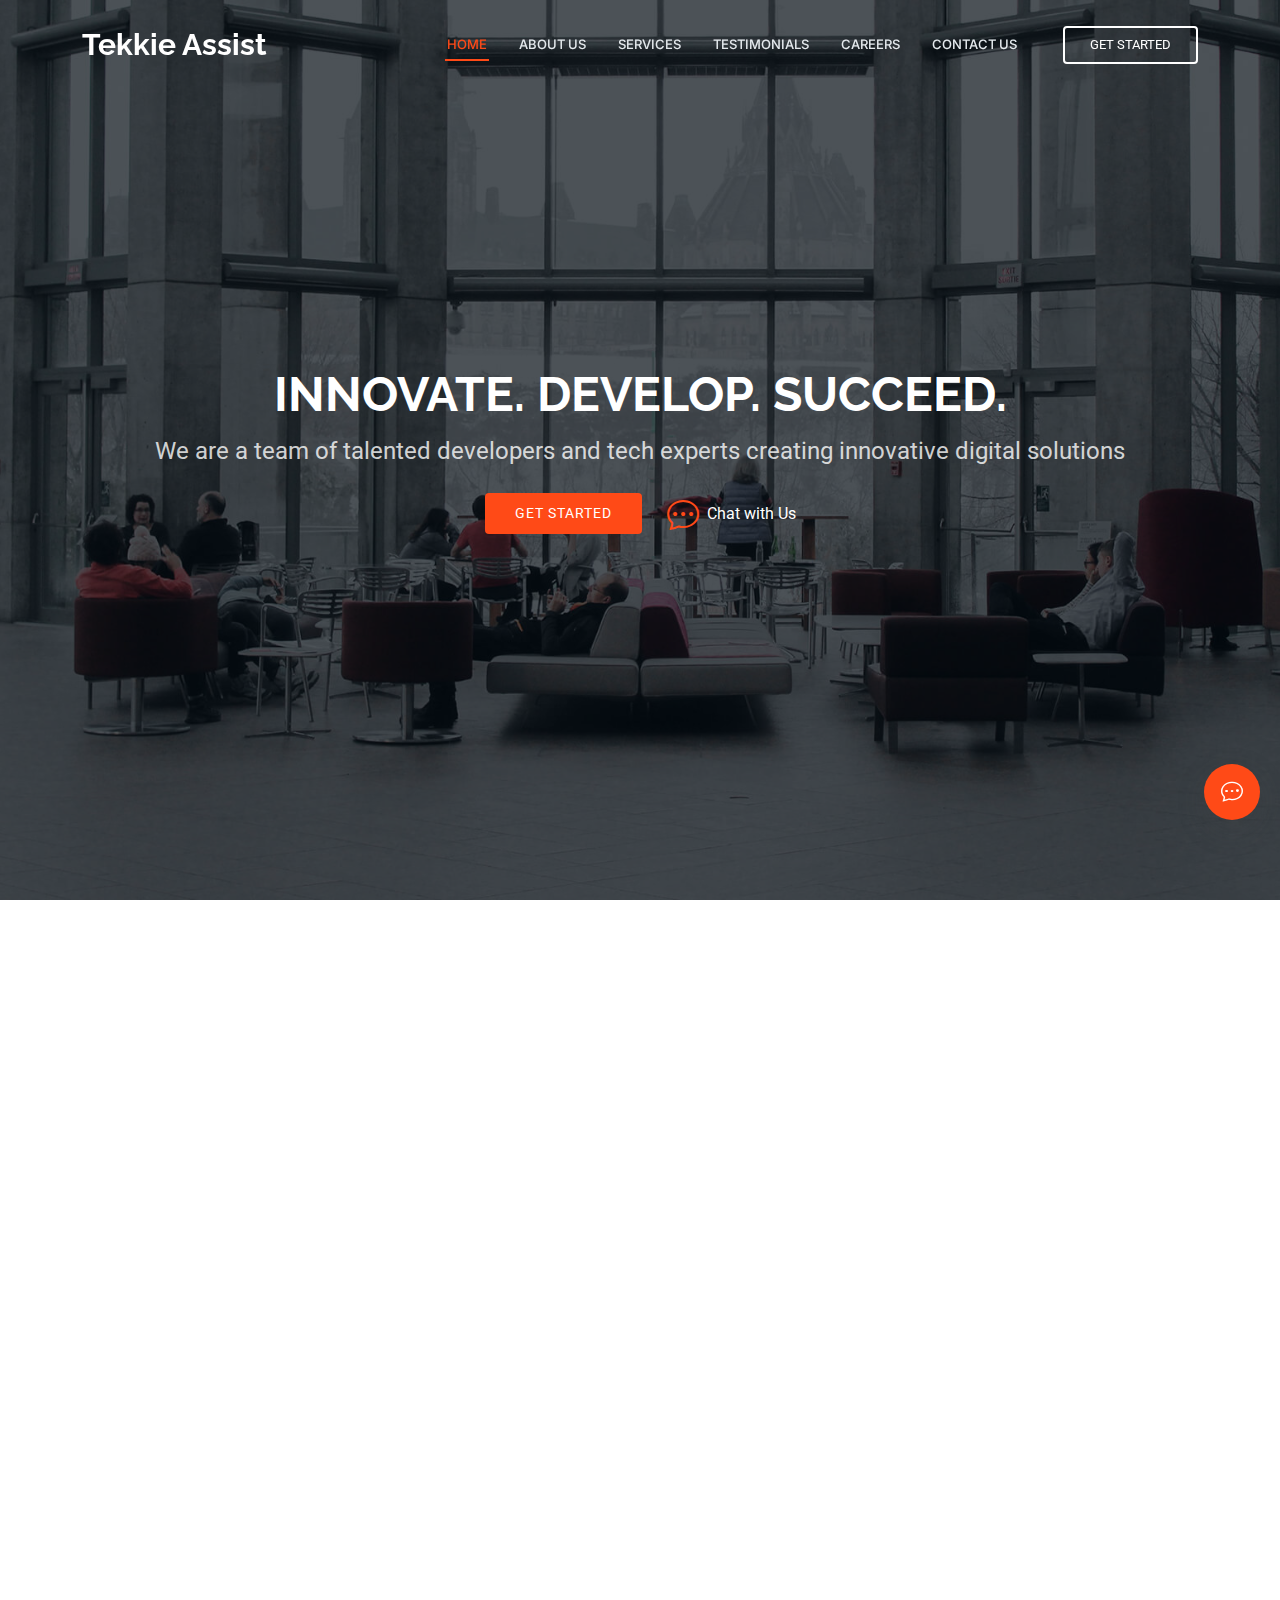
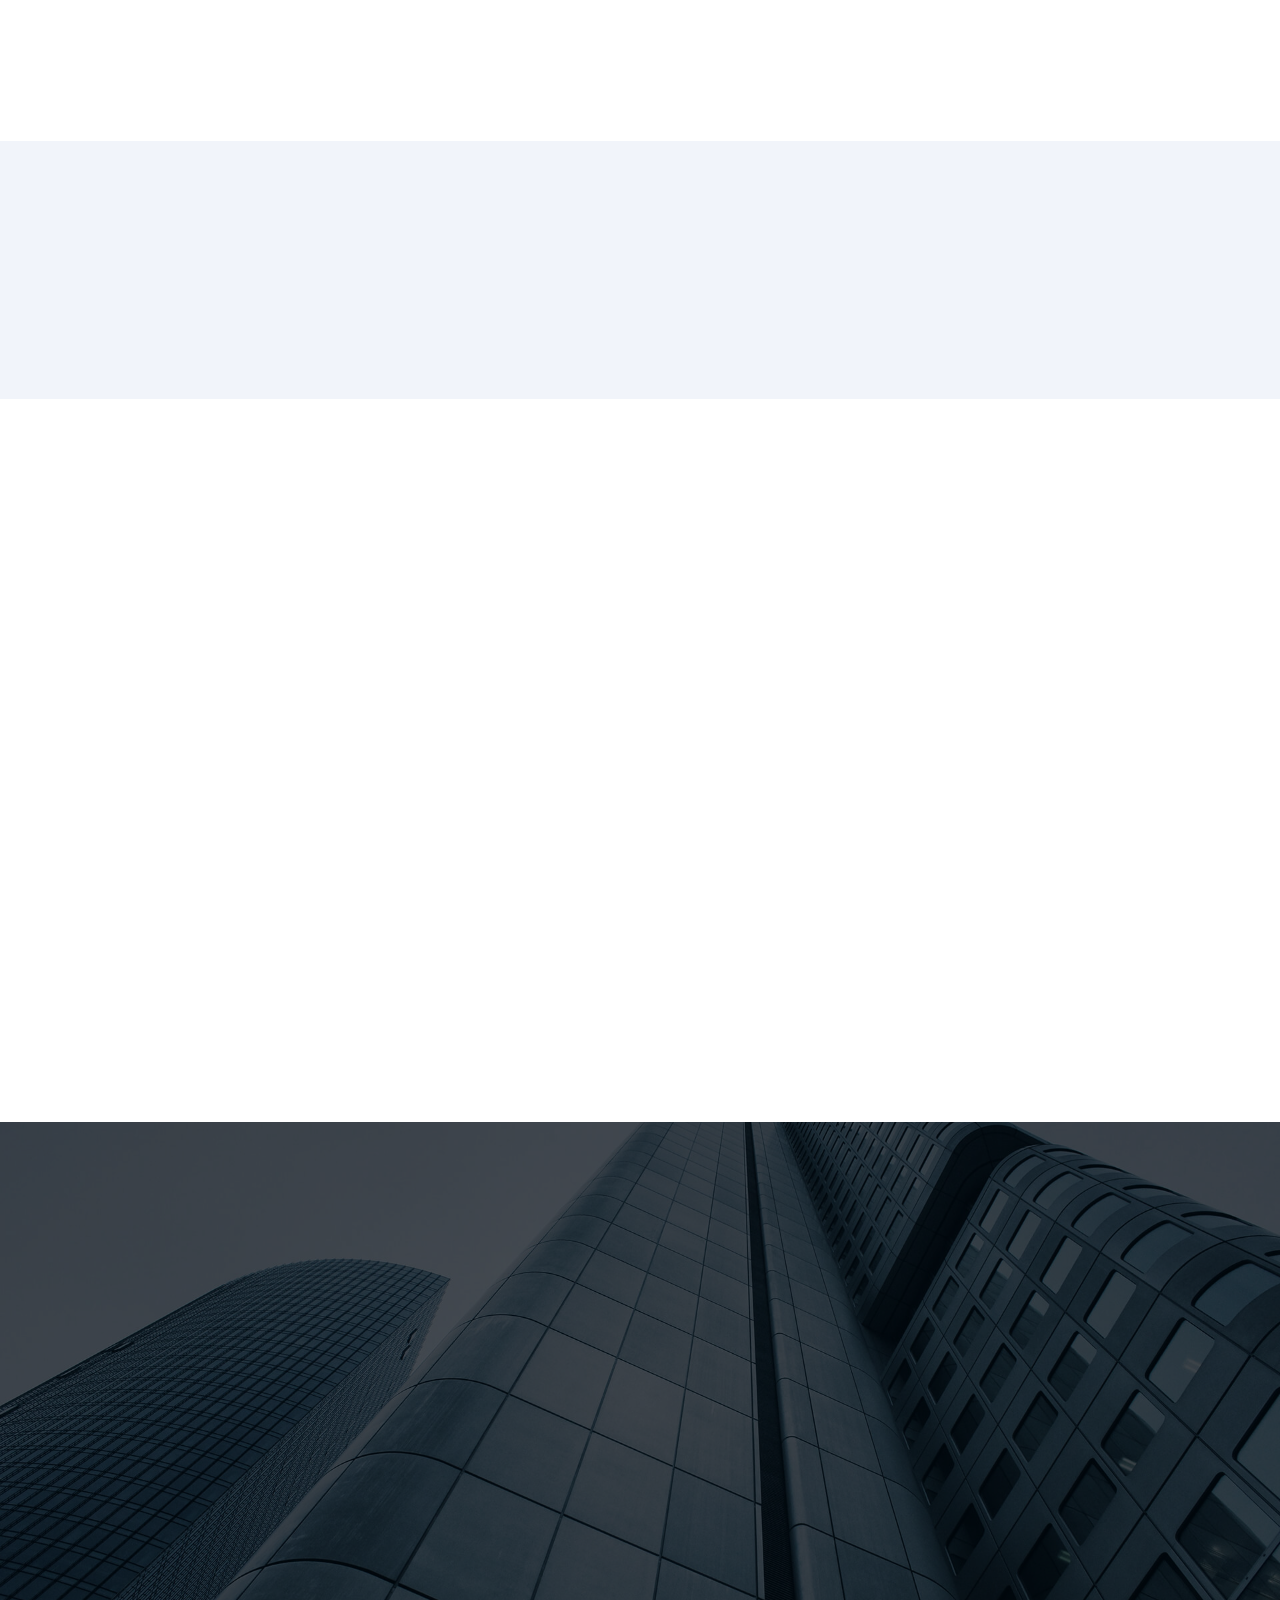
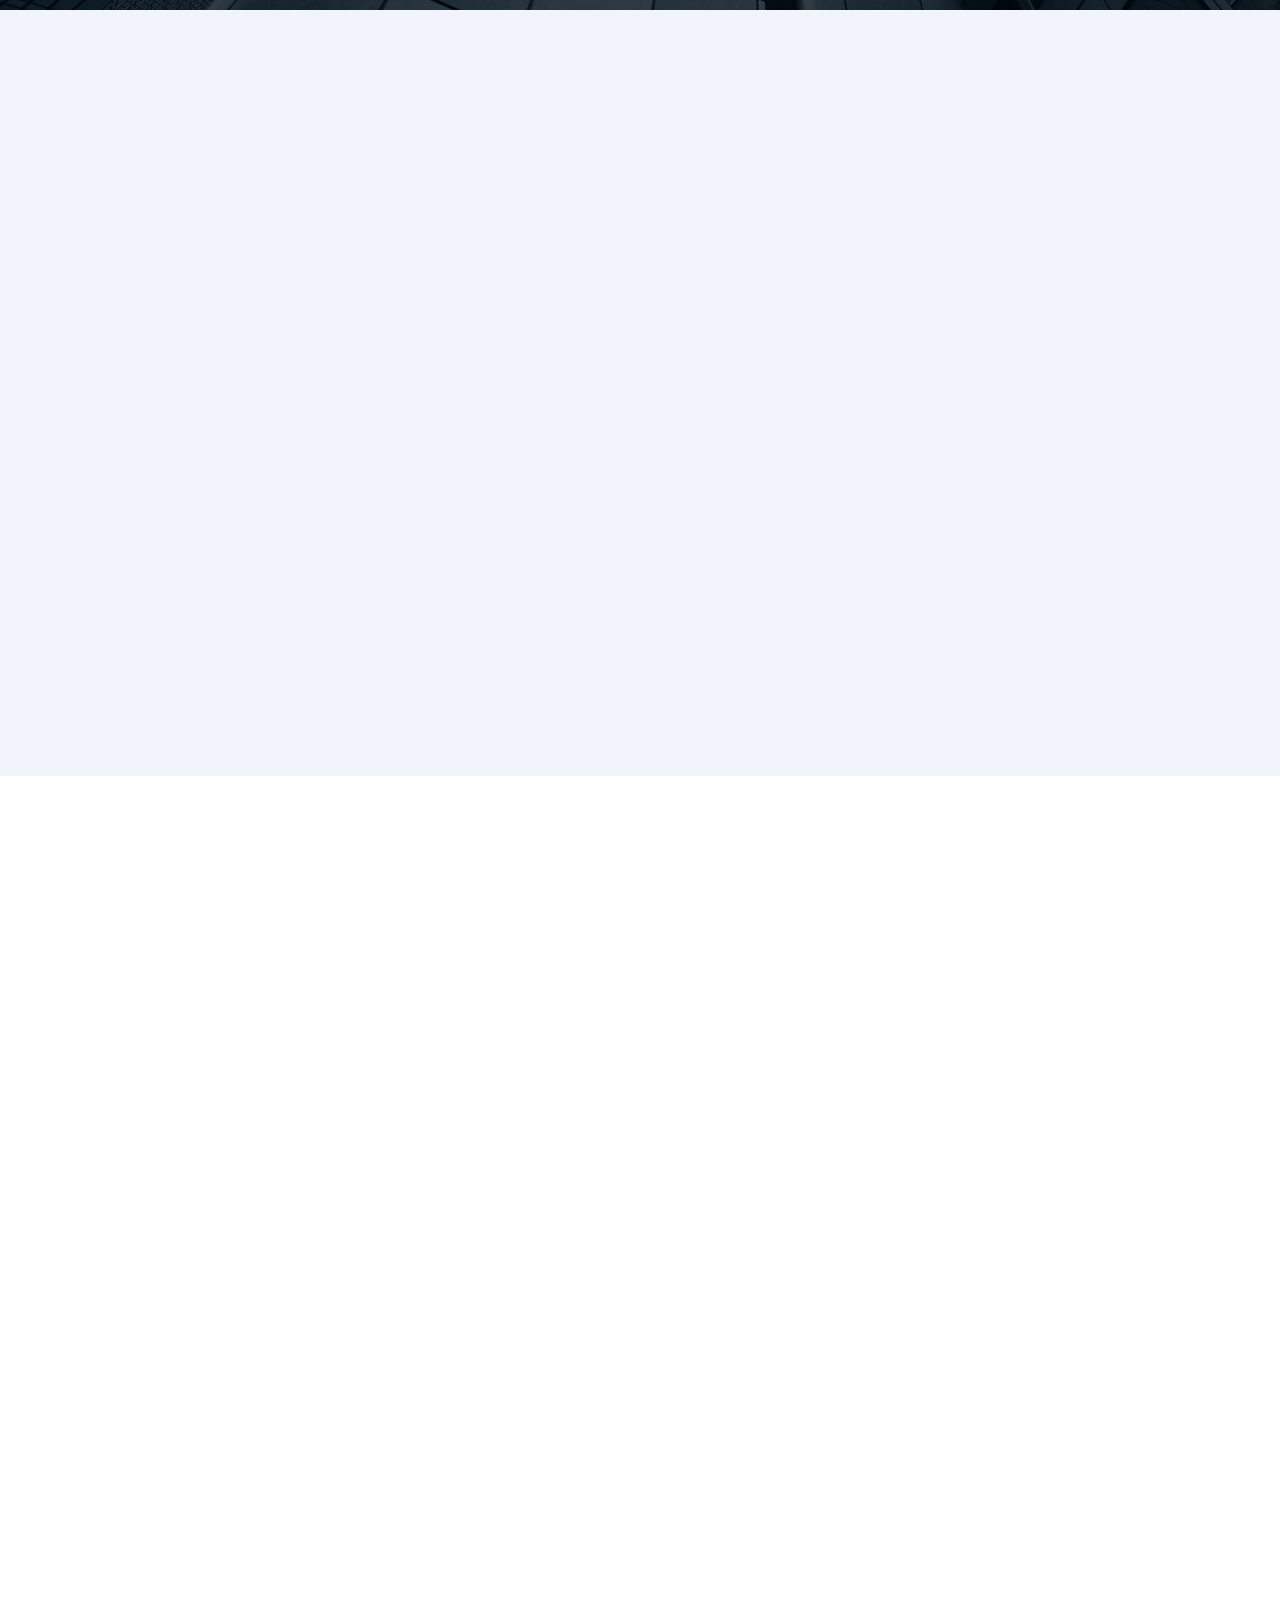
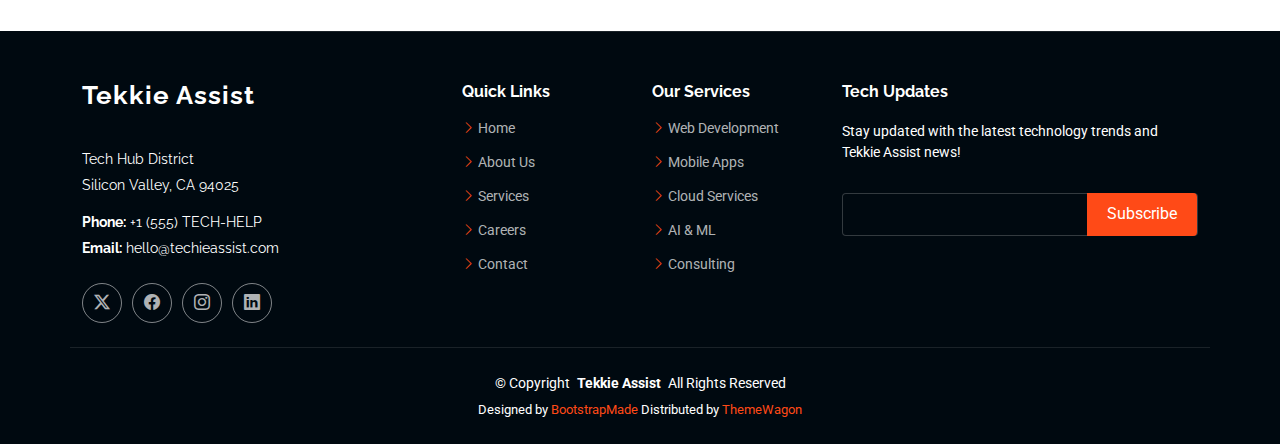
<file: index.html>
<!DOCTYPE html>
<html lang="en">

<head>
  <meta charset="utf-8">
  <meta content="width=device-width, initial-scale=1.0" name="viewport">
  <title>Tekkie Assist - Your Tech Solutions Partner</title>
  <meta name="description" content="Tekkie Assist provides comprehensive technology solutions including web development, mobile apps, cloud services, and IT consulting.">
  <meta name="keywords" content="technology, web development, mobile apps, cloud services, IT consulting, software solutions">

  <!-- Favicons -->
  <link href="./assets/img/favicon.png" rel="icon">
  <link href="./assets/img/apple-touch-icon.png" rel="apple-touch-icon">

  <!-- Fonts -->
  <link href="https://fonts.googleapis.com" rel="preconnect">
  <link href="https://fonts.gstatic.com" rel="preconnect" crossorigin>
  <link href="https://fonts.googleapis.com/css2?family=Roboto:ital,wght@0,100;0,300;0,400;0,500;0,700;0,900;1,100;1,300;1,400;1,500;1,700;1,900&family=Raleway:ital,wght@0,100;0,200;0,300;0,400;0,500;0,600;0,700;0,800;0,900;1,100;1,200;1,300;1,400;1,500;1,600;1,700;1,800;1,900&family=Inter:wght@100;200;300;400;500;600;700;800;900&display=swap" rel="stylesheet">

  <!-- Vendor CSS Files -->
  <link href="./assets/vendor/bootstrap/css/bootstrap.min.css" rel="stylesheet">
  <link href="./assets/vendor/bootstrap-icons/bootstrap-icons.css" rel="stylesheet">
  <link href="./assets/vendor/aos/aos.css" rel="stylesheet">
  <link href="./assets/vendor/glightbox/css/glightbox.min.css" rel="stylesheet">
  <link href="./assets/vendor/swiper/swiper-bundle.min.css" rel="stylesheet">

  <!-- Main CSS File -->
  <link href="./assets/css/main.css" rel="stylesheet">

  <!-- =======================================================
  * Template Name: Tekkie Assist
  * Template URL: https://bootstrapmade.com/dewi-free-multi-purpose-html-template/
  * Updated: Aug 07 2024 with Bootstrap v5.3.3
  * Author: BootstrapMade.com
  * License: https://bootstrapmade.com/license/
  ======================================================== -->
</head>

<body class="index-page">

  <header id="header" class="header d-flex align-items-center fixed-top">
    <div class="container-fluid container-xl position-relative d-flex align-items-center">

      <a href="index.html" class="logo d-flex align-items-center me-auto">
        <!-- Uncomment the line below if you also wish to use an image logo -->
        <!-- <img src="assets/img/logo.png" alt=""> -->
        <h1 class="sitename">Tekkie Assist</h1>
      </a>

      <nav id="navmenu" class="navmenu">
        <ul>
          <li><a href="#hero" class="active">Home</a></li>
          <li><a href="#about">About Us</a></li>
          <li><a href="#services">Services</a></li>
          <li><a href="#testimonials">Testimonials</a></li>
          <li><a href="#careers">Careers</a></li>
          <li><a href="#contact">Contact Us</a></li>
          <li class="d-xl-none"><a href="#contact">Get Started</a></li>
        </ul>
        <i class="mobile-nav-toggle d-xl-none bi bi-list"></i>
      </nav>

      <a class="cta-btn d-none d-xl-block" href="#contact">Get Started</a>

    </div>
  </header>

  <main class="main">

    <!-- Hero Section -->
    <section id="hero" class="hero section dark-background">

      <img src="./assets/img/hero-bg.jpg" alt="" data-aos="fade-in">

      <div class="container d-flex flex-column align-items-center">
        <h2 data-aos="fade-up" data-aos-delay="100">INNOVATE. DEVELOP. SUCCEED.</h2>
        <p data-aos="fade-up" data-aos-delay="200">We are a team of talented developers and tech experts creating innovative digital solutions</p>
        <div class="d-flex mt-4" data-aos="fade-up" data-aos-delay="300">
          <a href="#about" class="btn-get-started">Get Started</a>
          <a href="#contact" class="glightbox btn-watch-video d-flex align-items-center"><i class="bi bi-chat-dots"></i><span>Chat with Us</span></a>
        </div>
      </div>

    </section><!-- /Hero Section -->

    <!-- About Section -->
    <section id="about" class="about section">

      <div class="container">

        <div class="row gy-4">
          <div class="col-lg-6" data-aos="fade-up" data-aos-delay="100">
            <h3>Empowering businesses with cutting-edge technology solutions</h3>
            <img src="./assets/img/about.jpg" class="img-fluid rounded-4 mb-4" alt="">
            <p>At Tekkie Assist, we believe technology should be accessible, innovative, and transformative. Our team of experienced developers, designers, and tech consultants work together to deliver solutions that drive business growth.</p>
            <p>From custom web applications to mobile solutions, cloud infrastructure to AI integration, we provide comprehensive technology services that help businesses stay ahead in the digital landscape. Our commitment to quality, innovation, and customer success sets us apart in the tech industry.</p>
          </div>
          <div class="col-lg-6" data-aos="fade-up" data-aos-delay="250">
            <div class="content ps-0 ps-lg-5">
              <p class="fst-italic">
                We transform ideas into powerful digital solutions that drive business success and innovation.
              </p>
              <ul>
                <li><i class="bi bi-check-circle-fill"></i> <span>Custom software development tailored to your business needs</span></li>
                <li><i class="bi bi-check-circle-fill"></i> <span>Modern web and mobile applications with cutting-edge technologies</span></li>
                <li><i class="bi bi-check-circle-fill"></i> <span>Cloud solutions and DevOps services for scalable infrastructure</span></li>
              </ul>
              <p>
                Our expertise spans across multiple technologies and platforms, ensuring we can deliver the right solution for your specific requirements. We work closely with our clients to understand their challenges and create innovative solutions that exceed expectations.
              </p>

              <div class="position-relative mt-4">
                <img src="./assets/img/about-2.jpg" class="img-fluid rounded-4" alt="">
                <a href="#contact" class="glightbox pulsating-play-btn"></a>
              </div>
            </div>
          </div>
        </div>

      </div>

    </section><!-- /About Section -->

    <!-- Stats Section -->
    <section id="stats" class="stats section light-background">

      <div class="container" data-aos="fade-up" data-aos-delay="100">

        <div class="row gy-4">

          <div class="col-lg-3 col-md-6">
            <div class="stats-item d-flex align-items-center w-100 h-100">
              <i class="bi bi-emoji-smile color-blue flex-shrink-0"></i>
              <div>
                <span data-purecounter-start="0" data-purecounter-end="150" data-purecounter-duration="1" class="purecounter"></span>
                <p>Happy Clients</p>
              </div>
            </div>
          </div><!-- End Stats Item -->

          <div class="col-lg-3 col-md-6">
            <div class="stats-item d-flex align-items-center w-100 h-100">
              <i class="bi bi-journal-richtext color-orange flex-shrink-0"></i>
              <div>
                <span data-purecounter-start="0" data-purecounter-end="300" data-purecounter-duration="1" class="purecounter"></span>
                <p>Projects Delivered</p>
              </div>
            </div>
          </div><!-- End Stats Item -->

          <div class="col-lg-3 col-md-6">
            <div class="stats-item d-flex align-items-center w-100 h-100">
              <i class="bi bi-headset color-green flex-shrink-0"></i>
              <div>
                <span data-purecounter-start="0" data-purecounter-end="2000" data-purecounter-duration="1" class="purecounter"></span>
                <p>Hours Of Support</p>
              </div>
            </div>
          </div><!-- End Stats Item -->

          <div class="col-lg-3 col-md-6">
            <div class="stats-item d-flex align-items-center w-100 h-100">
              <i class="bi bi-people color-pink flex-shrink-0"></i>
              <div>
                <span data-purecounter-start="0" data-purecounter-end="25" data-purecounter-duration="1" class="purecounter"></span>
                <p>Tech Experts</p>
              </div>
            </div>
          </div><!-- End Stats Item -->

        </div>

      </div>

    </section><!-- /Stats Section -->

    <!-- Services Section -->
    <section id="services" class="services section">

      <!-- Section Title -->
      <div class="container section-title" data-aos="fade-up">
        <h2>Our Services</h2>
        <p>Comprehensive Technology Solutions</p>
      </div><!-- End Section Title -->

      <div class="container" data-aos="fade-up" data-aos-delay="100">
        <div class="row gy-5">

          <!-- Left Column (Service List) -->
          <div class="col-lg-8">
            <div class="service-list">

              <div class="service-item-new" data-aos="fade-up" data-aos-delay="200" onclick="showServiceDetails('web-development')">
                <i class="bi bi-code-slash icon"></i>
                <div>
                  <h4>Web Development</h4>
                  <p>Custom websites and web applications built with modern technologies and responsive design.</p>
                </div>
              </div>

              <div class="service-item-new" data-aos="fade-up" data-aos-delay="300" onclick="showServiceDetails('mobile-apps')">
                <i class="bi bi-phone icon"></i>
                <div>
                  <h4>Mobile Apps</h4>
                  <p>Native and cross-platform mobile applications for iOS and Android platforms.</p>
                </div>
              </div>

              <div class="service-item-new" data-aos="fade-up" data-aos-delay="400" onclick="showServiceDetails('cloud-services')">
                <i class="bi bi-cloud icon"></i>
                <div>
                  <h4>Cloud Services</h4>
                  <p>Cloud infrastructure, migration, and DevOps solutions for scalable applications.</p>
                </div>
              </div>

              <div class="service-item-new" data-aos="fade-up" data-aos-delay="500" onclick="showServiceDetails('ai-ml')">
                <i class="bi bi-robot icon"></i>
                <div>
                  <h4>AI & ML</h4>
                  <p>Artificial Intelligence and Machine Learning solutions to automate and optimize processes.</p>
                </div>
              </div>

            </div>
          </div>

          <!-- Right Column (Image) -->
          <div class="col-lg-4 d-flex align-items-center" data-aos="fade-up" data-aos-delay="600">
            <div class="service-image">
              <img src="assets/img/services.jpg" class="img-fluid" alt="Our Services">
            </div>
          </div>

        </div>

        <!-- Service Details Tabs -->
        <div class="service-details-container mt-5" id="serviceDetails" style="display: none;">
          <div class="container">
            <ul class="nav nav-tabs row d-flex" data-aos="fade-up" data-aos-delay="100">
              <li class="nav-item col-3">
                <a class="nav-link active show" data-bs-toggle="tab" data-bs-target="#web-development-tab">
                  <i class="bi bi-code-slash"></i>
                  <h4 class="d-none d-lg-block">Web Development</h4>
                </a>
              </li>
              <li class="nav-item col-3">
                <a class="nav-link" data-bs-toggle="tab" data-bs-target="#mobile-apps-tab">
                  <i class="bi bi-phone"></i>
                  <h4 class="d-none d-lg-block">Mobile Apps</h4>
                </a>
              </li>
              <li class="nav-item col-3">
                <a class="nav-link" data-bs-toggle="tab" data-bs-target="#cloud-services-tab">
                  <i class="bi bi-cloud"></i>
                  <h4 class="d-none d-lg-block">Cloud Services</h4>
                </a>
              </li>
              <li class="nav-item col-3">
                <a class="nav-link" data-bs-toggle="tab" data-bs-target="#ai-ml-tab">
                  <i class="bi bi-robot"></i>
                  <h4 class="d-none d-lg-block">AI & ML</h4>
                </a>
              </li>
            </ul>

            <div class="tab-content" data-aos="fade-up" data-aos-delay="200">
              <div class="tab-pane fade active show" id="web-development-tab">
                <div class="row">
                  <div class="col-lg-6 order-2 order-lg-1 mt-3 mt-lg-0">
                    <h3>Full-Stack Web Development Solutions</h3>
                    <p class="fst-italic">
                      We create modern, responsive websites and web applications using cutting-edge technologies.
                    </p>
                    <ul>
                      <li><i class="bi bi-check2-all"></i> <span>Frontend Development (React, Vue, Angular)</span></li>
                      <li><i class="bi bi-check2-all"></i> <span>Backend Development (Node.js, Python, PHP)</span></li>
                      <li><i class="bi bi-check2-all"></i> <span>E-commerce Solutions</span></li>
                      <li><i class="bi bi-check2-all"></i> <span>Progressive Web Apps (PWA)</span></li>
                    </ul>
                  </div>
                  <div class="col-lg-6 order-1 order-lg-2 text-center">
                    <img src="./assets/img/working-1.jpg" alt="" class="img-fluid">
                  </div>
                </div>
              </div>

              <div class="tab-pane fade" id="mobile-apps-tab">
                <div class="row">
                  <div class="col-lg-6 order-2 order-lg-1 mt-3 mt-lg-0">
                    <h3>Cross-Platform Mobile Applications</h3>
                    <p>
                      We develop native and cross-platform mobile applications that deliver exceptional user experiences across all devices.
                    </p>
                    <ul>
                      <li><i class="bi bi-check2-all"></i> <span>iOS Development (Swift, Objective-C)</span></li>
                      <li><i class="bi bi-check2-all"></i> <span>Android Development (Kotlin, Java)</span></li>
                      <li><i class="bi bi-check2-all"></i> <span>React Native & Flutter Apps</span></li>
                      <li><i class="bi bi-check2-all"></i> <span>App Store Optimization</span></li>
                    </ul>
                  </div>
                  <div class="col-lg-6 order-1 order-lg-2 text-center">
                    <img src="./assets/img/working-2.jpg" alt="" class="img-fluid">
                  </div>
                </div>
              </div>

              <div class="tab-pane fade" id="cloud-services-tab">
                <div class="row">
                  <div class="col-lg-6 order-2 order-lg-1 mt-3 mt-lg-0">
                    <h3>Cloud Infrastructure & DevOps</h3>
                    <p>
                      We help businesses migrate to the cloud and implement DevOps practices for improved efficiency and scalability.
                    </p>
                    <ul>
                      <li><i class="bi bi-check2-all"></i> <span>AWS, Azure, Google Cloud Solutions</span></li>
                      <li><i class="bi bi-check2-all"></i> <span>Container Orchestration (Kubernetes, Docker)</span></li>
                      <li><i class="bi bi-check2-all"></i> <span>CI/CD Pipeline Implementation</span></li>
                      <li><i class="bi bi-check2-all"></i> <span>Infrastructure as Code (IaC)</span></li>
                    </ul>
                  </div>
                  <div class="col-lg-6 order-1 order-lg-2 text-center">
                    <img src="./assets/img/working-3.jpg" alt="" class="img-fluid">
                  </div>
                </div>
              </div>

              <div class="tab-pane fade" id="ai-ml-tab">
                <div class="row">
                  <div class="col-lg-6 order-2 order-lg-1 mt-3 mt-lg-0">
                    <h3>AI & Machine Learning Solutions</h3>
                    <p>
                      We implement intelligent solutions that automate processes and provide data-driven insights for business growth.
                    </p>
                    <ul>
                      <li><i class="bi bi-check2-all"></i> <span>Predictive Analytics</span></li>
                      <li><i class="bi bi-check2-all"></i> <span>Natural Language Processing</span></li>
                      <li><i class="bi bi-check2-all"></i> <span>Computer Vision Applications</span></li>
                      <li><i class="bi bi-check2-all"></i> <span>Chatbot Development</span></li>
                    </ul>
                  </div>
                  <div class="col-lg-6 order-1 order-lg-2 text-center">
                    <img src="./assets/img/working-4.jpg" alt="" class="img-fluid">
                  </div>
                </div>
              </div>
            </div>
          </div>
        </div>
      </div>

    </section><!-- /Services Section -->






    <!-- Testimonials Section -->
    <section id="testimonials" class="testimonials section dark-background">

      <img src="./assets/img/testimonials-bg.jpg" class="testimonials-bg" alt="">

      <div class="container" data-aos="fade-up" data-aos-delay="100">

        <div class="swiper init-swiper">
          <script type="application/json" class="swiper-config">
            {
              "loop": true,
              "speed": 600,
              "autoplay": {
                "delay": 5000
              },
              "slidesPerView": "auto",
              "pagination": {
                "el": ".swiper-pagination",
                "type": "bullets",
                "clickable": true
              }
            }
          </script>
          <div class="swiper-wrapper">

            <div class="swiper-slide">
              <div class="testimonial-item">
                <img src="./assets/img/testimonials/testimonials-1.jpg" class="testimonial-img" alt="">
                <h3>Saul Goodman</h3>
                <h4>Ceo &amp; Founder</h4>
                <div class="stars">
                  <i class="bi bi-star-fill"></i><i class="bi bi-star-fill"></i><i class="bi bi-star-fill"></i><i class="bi bi-star-fill"></i><i class="bi bi-star-fill"></i>
                </div>
                <p>
                  <i class="bi bi-quote quote-icon-left"></i>
                  <span>Proin iaculis purus consequat sem cure digni ssim donec porttitora entum suscipit rhoncus. Accusantium quam, ultricies eget id, aliquam eget nibh et. Maecen aliquam, risus at semper.</span>
                  <i class="bi bi-quote quote-icon-right"></i>
                </p>
              </div>
            </div><!-- End testimonial item -->

            <div class="swiper-slide">
              <div class="testimonial-item">
                <img src="./assets/img/testimonials/testimonials-2.jpg" class="testimonial-img" alt="">
                <h3>Sara Wilsson</h3>
                <h4>Designer</h4>
                <div class="stars">
                  <i class="bi bi-star-fill"></i><i class="bi bi-star-fill"></i><i class="bi bi-star-fill"></i><i class="bi bi-star-fill"></i><i class="bi bi-star-fill"></i>
                </div>
                <p>
                  <i class="bi bi-quote quote-icon-left"></i>
                  <span>Export tempor illum tamen malis malis eram quae irure esse labore quem cillum quid cillum eram malis quorum velit fore eram velit sunt aliqua noster fugiat irure amet legam anim culpa.</span>
                  <i class="bi bi-quote quote-icon-right"></i>
                </p>
              </div>
            </div><!-- End testimonial item -->

            <div class="swiper-slide">
              <div class="testimonial-item">
                <img src="./assets/img/testimonials/testimonials-3.jpg" class="testimonial-img" alt="">
                <h3>Jena Karlis</h3>
                <h4>Store Owner</h4>
                <div class="stars">
                  <i class="bi bi-star-fill"></i><i class="bi bi-star-fill"></i><i class="bi bi-star-fill"></i><i class="bi bi-star-fill"></i><i class="bi bi-star-fill"></i>
                </div>
                <p>
                  <i class="bi bi-quote quote-icon-left"></i>
                  <span>Enim nisi quem export duis labore cillum quae magna enim sint quorum nulla quem veniam duis minim tempor labore quem eram duis noster aute amet eram fore quis sint minim.</span>
                  <i class="bi bi-quote quote-icon-right"></i>
                </p>
              </div>
            </div><!-- End testimonial item -->

            <div class="swiper-slide">
              <div class="testimonial-item">
                <img src="./assets/img/testimonials/testimonials-4.jpg" class="testimonial-img" alt="">
                <h3>Matt Brandon</h3>
                <h4>Freelancer</h4>
                <div class="stars">
                  <i class="bi bi-star-fill"></i><i class="bi bi-star-fill"></i><i class="bi bi-star-fill"></i><i class="bi bi-star-fill"></i><i class="bi bi-star-fill"></i>
                </div>
                <p>
                  <i class="bi bi-quote quote-icon-left"></i>
                  <span>Fugiat enim eram quae cillum dolore dolor amet nulla culpa multos export minim fugiat minim velit minim dolor enim duis veniam ipsum anim magna sunt elit fore quem dolore labore illum veniam.</span>
                  <i class="bi bi-quote quote-icon-right"></i>
                </p>
              </div>
            </div><!-- End testimonial item -->

            <div class="swiper-slide">
              <div class="testimonial-item">
                <img src="./assets/img/testimonials/testimonials-5.jpg" class="testimonial-img" alt="">
                <h3>John Larson</h3>
                <h4>Entrepreneur</h4>
                <div class="stars">
                  <i class="bi bi-star-fill"></i><i class="bi bi-star-fill"></i><i class="bi bi-star-fill"></i><i class="bi bi-star-fill"></i><i class="bi bi-star-fill"></i>
                </div>
                <p>
                  <i class="bi bi-quote quote-icon-left"></i>
                  <span>Quis quorum aliqua sint quem legam fore sunt eram irure aliqua veniam tempor noster veniam enim culpa labore duis sunt culpa nulla illum cillum fugiat legam esse veniam culpa fore nisi cillum quid.</span>
                  <i class="bi bi-quote quote-icon-right"></i>
                </p>
              </div>
            </div><!-- End testimonial item -->

          </div>
          <div class="swiper-pagination"></div>
        </div>

      </div>

    </section><!-- /Testimonials Section -->



    <!-- Careers Section -->
    <section id="careers" class="careers section light-background">

      <!-- Section Title -->
      <div class="container section-title" data-aos="fade-up">
        <h2>Join Our Team</h2>
        <p>Be Part of Something Amazing</p>
      </div><!-- End Section Title -->

      <div class="container" data-aos="fade-up" data-aos-delay="100">

        <div class="row justify-content-center">
          <div class="col-lg-8 text-center">
            <h3 class="mb-4">Ready to Shape the Future of Technology?</h3>
            <p class="lead mb-4">
              At Tekkie Assist, we're always looking for passionate, innovative minds to join our dynamic team.
              Whether you're a seasoned developer, a creative designer, or a tech enthusiast just starting your journey, 
              we have opportunities that will challenge and inspire you.
            </p>
            <div class="career-highlights">
              <div class="row gy-4 mt-4">
                <div class="col-md-4">
                  <div class="career-item text-center">
                    <i class="bi bi-lightbulb-fill display-4" style="color: var(--accent-color);"></i>
                    <h4>Innovation</h4>
                    <p>Work on cutting-edge projects that push technological boundaries</p>
                  </div>
                </div>
                <div class="col-md-4">
                  <div class="career-item text-center">
                    <i class="bi bi-people-fill display-4" style="color: var(--accent-color);"></i>
                    <h4>Growth</h4>
                    <p>Continuous learning and professional development opportunities</p>
                  </div>
                </div>
                <div class="col-md-4">
                  <div class="career-item text-center">
                    <i class="bi bi-heart-fill display-4" style="color: var(--accent-color);"></i>
                    <h4>Culture</h4>
                    <p>Collaborative environment where your ideas matter</p>
                  </div>
                </div>
              </div>
            </div>
            <div class="mt-5">
              <a href="#contact" class="btn-get-started">Send Us Your Resume</a>
            </div>
          </div>
        </div>

      </div>

    </section><!-- /Careers Section -->

    <!-- Contact Section -->
    <section id="contact" class="contact section">

      <!-- Section Title -->
      <div class="container section-title" data-aos="fade-up">
        <h2>Get In Touch</h2>
        <p>Let's Discuss Your Next Tech Project</p>
      </div><!-- End Section Title -->

      <div class="container" data-aos="fade-up" data-aos-delay="100">

        <div class="row gy-4">
          <div class="col-lg-6 ">
            <div class="row gy-4">

              <div class="col-lg-12">
                <div class="info-item d-flex flex-column justify-content-center align-items-center" data-aos="fade-up" data-aos-delay="200">
                  <i class="bi bi-geo-alt"></i>
                  <h3>Our Office</h3>
                  <p>Tech Hub District, Silicon Valley, CA 94025</p>
                </div>
              </div><!-- End Info Item -->

              <div class="col-md-6">
                <div class="info-item d-flex flex-column justify-content-center align-items-center" data-aos="fade-up" data-aos-delay="300">
                  <i class="bi bi-telephone"></i>
                  <h3>Call Us</h3>
                  <p>+1 (555) TECH-HELP</p>
                </div>
              </div><!-- End Info Item -->

              <div class="col-md-6">
                <div class="info-item d-flex flex-column justify-content-center align-items-center" data-aos="fade-up" data-aos-delay="400">
                  <i class="bi bi-envelope"></i>
                  <h3>Email Us</h3>
                  <p>hello@techieassist.com</p>
                </div>
              </div><!-- End Info Item -->

              <div class="col-lg-12">
                <div class="info-item d-flex flex-column justify-content-center align-items-center" data-aos="fade-up" data-aos-delay="500">
                  <i class="bi bi-chat-dots"></i>
                  <h3>Live Chat</h3>
                  <p>Available 24/7 for instant support</p>
                  <button class="btn btn-primary mt-2" onclick="openChat()">Start Chat</button>
                </div>
              </div><!-- End Info Item -->

            </div>
          </div>

          <div class="col-lg-6">
            <form action="forms/contact.php" method="post" class="php-email-form" data-aos="fade-up" data-aos-delay="600">
              <div class="row gy-4">

                <div class="col-md-6">
                  <input type="text" name="name" class="form-control" placeholder="Your Name" required="">
                </div>

                <div class="col-md-6 ">
                  <input type="email" class="form-control" name="email" placeholder="Your Email" required="">
                </div>

                <div class="col-md-12">
                  <input type="text" class="form-control" name="subject" placeholder="Project Type" required="">
                </div>

                <div class="col-md-12">
                  <textarea class="form-control" name="message" rows="4" placeholder="Tell us about your project..." required=""></textarea>
                </div>

                <div class="col-md-12 text-center">
                  <div class="loading">Loading</div>
                  <div class="error-message"></div>
                  <div class="sent-message">Your message has been sent. We'll get back to you soon!</div>

                  <button type="submit">Send Message</button>
                </div>

              </div>
            </form>
          </div><!-- End Contact Form -->

        </div>

      </div>

    </section><!-- /Contact Section -->

    <!-- Chat Widget -->
    <div id="chat-widget" class="chat-widget" style="display: none;">
      <div class="chat-header">
        <h5><i class="bi bi-chat-dots"></i> Tekkie Assist Support</h5>
        <button onclick="closeChat()" class="btn-close" aria-label="Close chat" title="Close">&times;</button>
      </div>
      <div class="chat-body">
        <div class="chat-messages" id="chat-messages">
          <div class="message bot-message">
            <p>👋 Hi! I'm your Tekkie Assist support agent. How can I help you today?</p>
          </div>
        </div>
        <div class="chat-input">
          <input type="text" id="chat-name" placeholder="Your name">
          <input type="tel" id="chat-phone" placeholder="Phone (optional)">
        </div>
        <div class="chat-input">
          <input type="text" id="chat-input-field" placeholder="Type your message..." onkeypress="handleChatInput(event)">
          <button onclick="sendChatMessage()"><i class="bi bi-send"></i></button>
        </div>
      </div>
    </div>

  </main>

  <footer id="footer" class="footer dark-background">

    <div class="container footer-top">
      <div class="row gy-4">
        <div class="col-lg-4 col-md-6 footer-about">
          <a href="index.html" class="logo d-flex align-items-center">
            <span class="sitename">Tekkie Assist</span>
          </a>
          <div class="footer-contact pt-3">
            <p>Tech Hub District</p>
            <p>Silicon Valley, CA 94025</p>
            <p class="mt-3"><strong>Phone:</strong> <span>+1 (555) TECH-HELP</span></p>
            <p><strong>Email:</strong> <span>hello@techieassist.com</span></p>
          </div>
          <div class="social-links d-flex mt-4">
            <a href=""><i class="bi bi-twitter-x"></i></a>
            <a href=""><i class="bi bi-facebook"></i></a>
            <a href=""><i class="bi bi-instagram"></i></a>
            <a href=""><i class="bi bi-linkedin"></i></a>
          </div>
        </div>

        <div class="col-lg-2 col-md-3 footer-links">
          <h4>Quick Links</h4>
          <ul>
            <li><i class="bi bi-chevron-right"></i> <a href="#hero">Home</a></li>
            <li><i class="bi bi-chevron-right"></i> <a href="#about">About Us</a></li>
            <li><i class="bi bi-chevron-right"></i> <a href="#services">Services</a></li>
            <li><i class="bi bi-chevron-right"></i> <a href="#careers">Careers</a></li>
            <li><i class="bi bi-chevron-right"></i> <a href="#contact">Contact</a></li>
          </ul>
        </div>

        <div class="col-lg-2 col-md-3 footer-links">
          <h4>Our Services</h4>
          <ul>
            <li><i class="bi bi-chevron-right"></i> <a href="#services">Web Development</a></li>
            <li><i class="bi bi-chevron-right"></i> <a href="#services">Mobile Apps</a></li>
            <li><i class="bi bi-chevron-right"></i> <a href="#services">Cloud Services</a></li>
            <li><i class="bi bi-chevron-right"></i> <a href="#services">AI & ML</a></li>
            <li><i class="bi bi-chevron-right"></i> <a href="#contact">Consulting</a></li>
          </ul>
        </div>

        <div class="col-lg-4 col-md-12 footer-newsletter">
          <h4>Tech Updates</h4>
          <p>Stay updated with the latest technology trends and Tekkie Assist news!</p>
          <form action="forms/newsletter.php" method="post" class="php-email-form">
            <div class="newsletter-form"><input type="email" name="email"><input type="submit" value="Subscribe"></div>
            <div class="loading">Loading</div>
            <div class="error-message"></div>
            <div class="sent-message">You're now subscribed to our tech updates!</div>
          </form>
        </div>

      </div>
    </div>

    <div class="container copyright text-center mt-4">
      <p>© <span>Copyright</span> <strong class="px-1 sitename">Tekkie Assist</strong> <span>All Rights Reserved</span></p>
      <div class="credits">
        <!-- All the links in the footer should remain intact. -->
        <!-- You can delete the links only if you've purchased the pro version. -->
        <!-- Licensing information: https://bootstrapmade.com/license/ -->
        <!-- Purchase the pro version with working PHP/AJAX contact form: [buy-url] -->
        Designed by <a href="https://bootstrapmade.com/">BootstrapMade</a> Distributed by <a href=“https://themewagon.com>ThemeWagon
      </div>
    </div>

  </footer>

  <!-- Scroll Top -->
  <a href="#" id="scroll-top" class="scroll-top d-flex align-items-center justify-content-center"><i class="bi bi-arrow-up-short"></i></a>

  <!-- Floating Chat Button -->
  <button id="chat-fab" class="chat-fab" aria-label="Open chat" title="Chat with us" onclick="openChat()">
    <i class="bi bi-chat-dots"></i>
  </button>

  <!-- Preloader -->
  <div id="preloader"></div>

  <!-- Vendor JS Files -->
  <script src="./assets/vendor/bootstrap/js/bootstrap.bundle.min.js"></script>
  <script src="./assets/vendor/php-email-form/validate.js"></script>
  <script src="./assets/vendor/aos/aos.js"></script>
  <script src="./assets/vendor/glightbox/js/glightbox.min.js"></script>
  <script src="./assets/vendor/purecounter/purecounter_vanilla.js"></script>
  <script src="./assets/vendor/swiper/swiper-bundle.min.js"></script>
  <script src="./assets/vendor/imagesloaded/imagesloaded.pkgd.min.js"></script>
  <script src="./assets/vendor/isotope-layout/isotope.pkgd.min.js"></script>

  <!-- Main JS File -->
  <script src="./assets/js/main.js"></script>

  <!-- Custom JavaScript for Tekkie Assist -->
  <script>
    // Service Details Functionality
    function showServiceDetails(serviceType) {
      const serviceDetails = document.getElementById('serviceDetails');
      serviceDetails.style.display = 'block';
      
      // Scroll to service details
      serviceDetails.scrollIntoView({ behavior: 'smooth' });
      
      // Activate the appropriate tab based on service type
      if (serviceType === 'web-development') {
        document.querySelector('[data-bs-target="#web-development-tab"]').click();
      } else if (serviceType === 'mobile-apps') {
        document.querySelector('[data-bs-target="#mobile-apps-tab"]').click();
      } else if (serviceType === 'cloud-services') {
        document.querySelector('[data-bs-target="#cloud-services-tab"]').click();
      } else if (serviceType === 'ai-ml') {
        document.querySelector('[data-bs-target="#ai-ml-tab"]').click();
      }
    }

    // Chat Functionality
    function openChat() {
      document.getElementById('chat-widget').style.display = 'block';
      document.getElementById('chat-input-field').focus();
    }

    function closeChat() {
      document.getElementById('chat-widget').style.display = 'none';
    }

    function sendChatMessage() {
      const input = document.getElementById('chat-input-field');
      const nameEl = document.getElementById('chat-name');
      const phoneEl = document.getElementById('chat-phone');
      const message = input.value.trim();
      const name = (nameEl && nameEl.value.trim()) || '';
      const phone = (phoneEl && phoneEl.value.trim()) || '';
      
      if (!message) return;
      
      addMessage('user', message);
      input.value = '';
      
      const payload = {
        name,
        phone,
        message,
        page: window.location.pathname
      };
      
      fetch('forms/telegram_chat.php', {
        method: 'POST',
        headers: { 'Content-Type': 'application/json' },
        body: JSON.stringify(payload)
      }).then(async (res) => {
        const data = await res.json().catch(() => ({}));
        if (!res.ok || !data.ok) {
          addMessage('bot', 'Could not send to support right now. We will follow up soon.');
        } else {
          addMessage('bot', 'Thanks! Our team has received your message and will contact you.');
        }
      }).catch(() => {
        addMessage('bot', 'Network issue. Please try again later.');
      });
    }

    function handleChatInput(event) {
      if (event.key === 'Enter') {
        sendChatMessage();
      }
    }

    function addMessage(sender, text) {
      const chatMessages = document.getElementById('chat-messages');
      const messageDiv = document.createElement('div');
      messageDiv.className = `message ${sender}-message`;
      messageDiv.innerHTML = `<p>${text}</p>`;
      chatMessages.appendChild(messageDiv);
      chatMessages.scrollTop = chatMessages.scrollHeight;
    }

    // Initialize AOS animations
    document.addEventListener('DOMContentLoaded', function() {
      if (typeof AOS !== 'undefined') {
        AOS.init();
      }
    });
  </script>

</body>

</html>
</file>
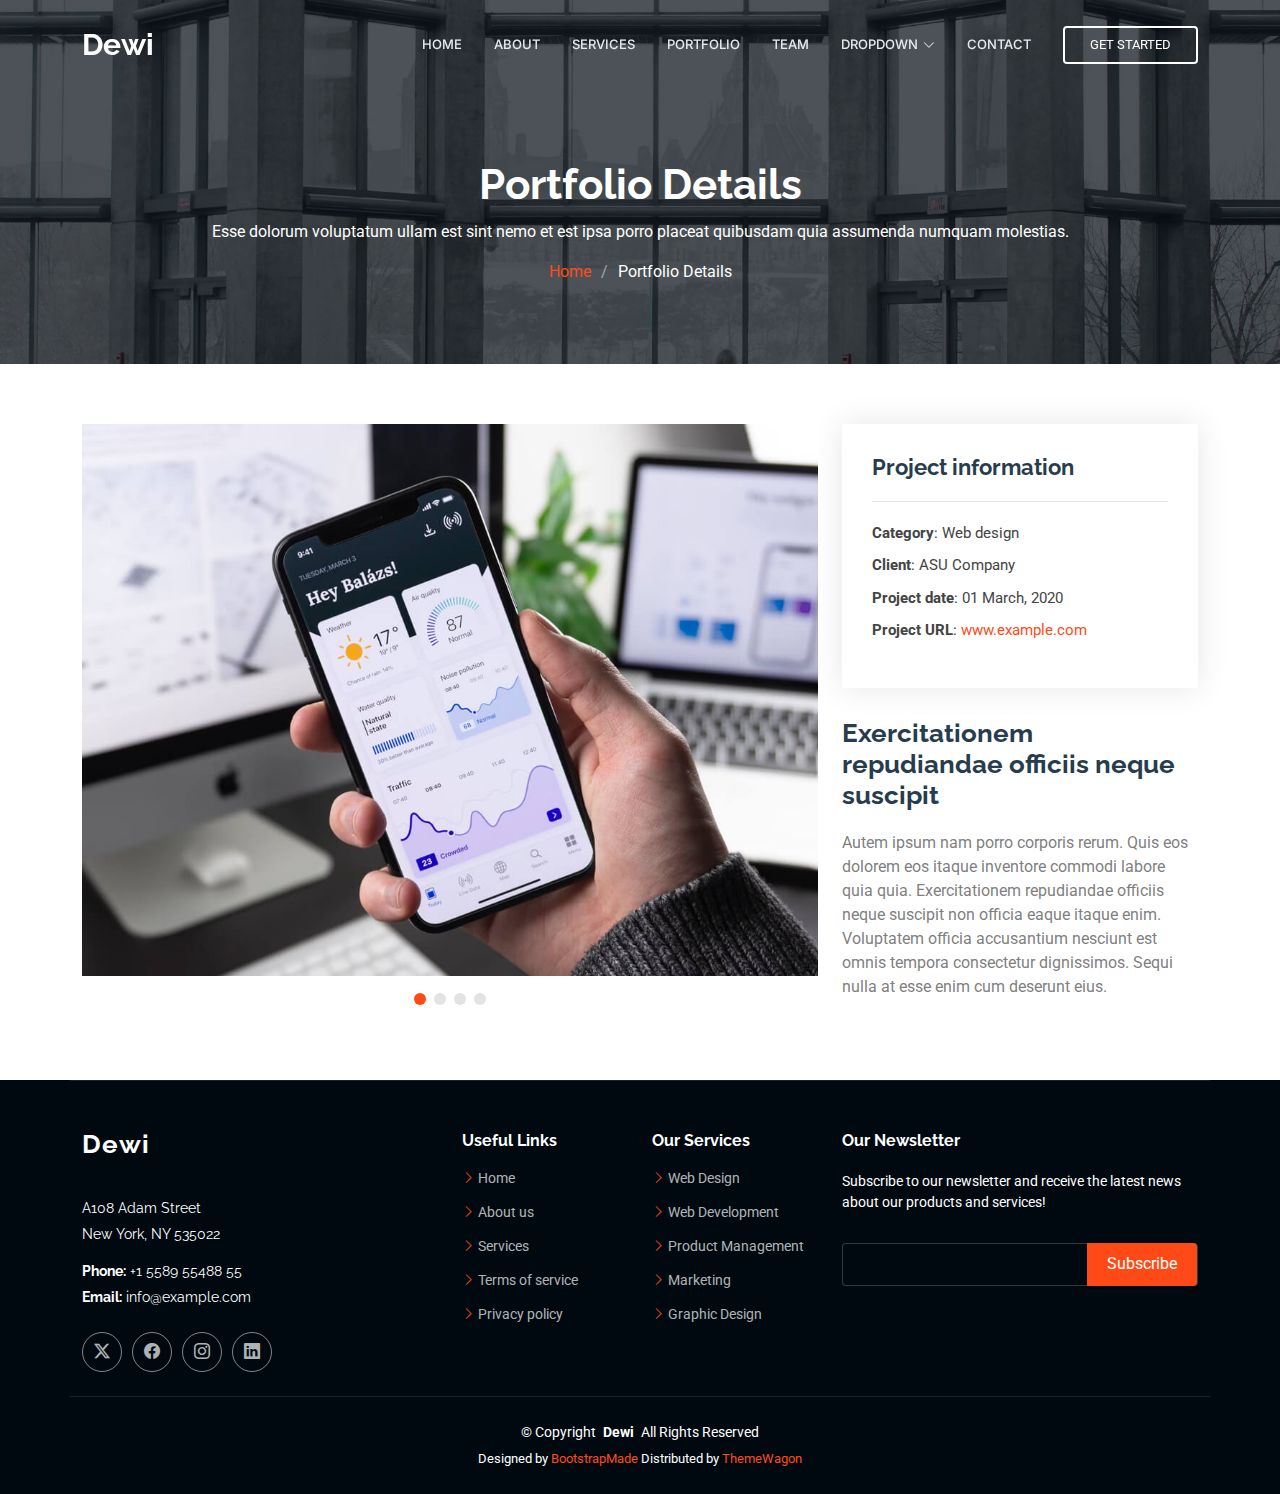
<file: portfolio-details.html>
<!DOCTYPE html>
<html lang="en">

<head>
  <meta charset="utf-8">
  <meta content="width=device-width, initial-scale=1.0" name="viewport">
  <title>Portfolio Details - Dewi Bootstrap Template</title>
  <meta name="description" content="">
  <meta name="keywords" content="">

  <!-- Favicons -->
  <link href="assets/img/favicon.png" rel="icon">
  <link href="assets/img/apple-touch-icon.png" rel="apple-touch-icon">

  <!-- Fonts -->
  <link href="https://fonts.googleapis.com" rel="preconnect">
  <link href="https://fonts.gstatic.com" rel="preconnect" crossorigin>
  <link href="https://fonts.googleapis.com/css2?family=Roboto:ital,wght@0,100;0,300;0,400;0,500;0,700;0,900;1,100;1,300;1,400;1,500;1,700;1,900&family=Raleway:ital,wght@0,100;0,200;0,300;0,400;0,500;0,600;0,700;0,800;0,900;1,100;1,200;1,300;1,400;1,500;1,600;1,700;1,800;1,900&family=Inter:wght@100;200;300;400;500;600;700;800;900&display=swap" rel="stylesheet">

  <!-- Vendor CSS Files -->
  <link href="assets/vendor/bootstrap/css/bootstrap.min.css" rel="stylesheet">
  <link href="assets/vendor/bootstrap-icons/bootstrap-icons.css" rel="stylesheet">
  <link href="assets/vendor/aos/aos.css" rel="stylesheet">
  <link href="assets/vendor/glightbox/css/glightbox.min.css" rel="stylesheet">
  <link href="assets/vendor/swiper/swiper-bundle.min.css" rel="stylesheet">

  <!-- Main CSS File -->
  <link href="assets/css/main.css" rel="stylesheet">

  <!-- =======================================================
  * Template Name: Dewi
  * Template URL: https://bootstrapmade.com/dewi-free-multi-purpose-html-template/
  * Updated: Aug 07 2024 with Bootstrap v5.3.3
  * Author: BootstrapMade.com
  * License: https://bootstrapmade.com/license/
  ======================================================== -->
</head>

<body class="portfolio-details-page">

  <header id="header" class="header d-flex align-items-center fixed-top">
    <div class="container-fluid container-xl position-relative d-flex align-items-center">

      <a href="index.html" class="logo d-flex align-items-center me-auto">
        <!-- Uncomment the line below if you also wish to use an image logo -->
        <!-- <img src="assets/img/logo.png" alt=""> -->
        <h1 class="sitename">Dewi</h1>
      </a>

      <nav id="navmenu" class="navmenu">
        <ul>
          <li><a href="#hero">Home</a></li>
          <li><a href="#about">About</a></li>
          <li><a href="#services">Services</a></li>
          <li><a href="#portfolio">Portfolio</a></li>
          <li><a href="#team">Team</a></li>
          <li class="dropdown"><a href="#"><span>Dropdown</span> <i class="bi bi-chevron-down toggle-dropdown"></i></a>
            <ul>
              <li><a href="#">Dropdown 1</a></li>
              <li class="dropdown"><a href="#"><span>Deep Dropdown</span> <i class="bi bi-chevron-down toggle-dropdown"></i></a>
                <ul>
                  <li><a href="#">Deep Dropdown 1</a></li>
                  <li><a href="#">Deep Dropdown 2</a></li>
                  <li><a href="#">Deep Dropdown 3</a></li>
                  <li><a href="#">Deep Dropdown 4</a></li>
                  <li><a href="#">Deep Dropdown 5</a></li>
                </ul>
              </li>
              <li><a href="#">Dropdown 2</a></li>
              <li><a href="#">Dropdown 3</a></li>
              <li><a href="#">Dropdown 4</a></li>
            </ul>
          </li>
          <li><a href="#contact">Contact</a></li>
        </ul>
        <i class="mobile-nav-toggle d-xl-none bi bi-list"></i>
      </nav>

      <a class="cta-btn" href="index.html#about">Get Started</a>

    </div>
  </header>

  <main class="main">

    <!-- Page Title -->
    <div class="page-title dark-background" data-aos="fade" style="background-image: url(assets/img/page-title-bg.webp);">
      <div class="container position-relative">
        <h1>Portfolio Details</h1>
        <p>Esse dolorum voluptatum ullam est sint nemo et est ipsa porro placeat quibusdam quia assumenda numquam molestias.</p>
        <nav class="breadcrumbs">
          <ol>
            <li><a href="index.html">Home</a></li>
            <li class="current">Portfolio Details</li>
          </ol>
        </nav>
      </div>
    </div><!-- End Page Title -->

    <!-- Portfolio Details Section -->
    <section id="portfolio-details" class="portfolio-details section">

      <div class="container" data-aos="fade-up" data-aos-delay="100">

        <div class="row gy-4">

          <div class="col-lg-8">
            <div class="portfolio-details-slider swiper init-swiper">

              <script type="application/json" class="swiper-config">
                {
                  "loop": true,
                  "speed": 600,
                  "autoplay": {
                    "delay": 5000
                  },
                  "slidesPerView": "auto",
                  "pagination": {
                    "el": ".swiper-pagination",
                    "type": "bullets",
                    "clickable": true
                  }
                }
              </script>

              <div class="swiper-wrapper align-items-center">

                <div class="swiper-slide">
                  <img src="assets/img/portfolio/app-1.jpg" alt="">
                </div>

                <div class="swiper-slide">
                  <img src="assets/img/portfolio/product-1.jpg" alt="">
                </div>

                <div class="swiper-slide">
                  <img src="assets/img/portfolio/branding-1.jpg" alt="">
                </div>

                <div class="swiper-slide">
                  <img src="assets/img/portfolio/books-1.jpg" alt="">
                </div>

              </div>
              <div class="swiper-pagination"></div>
            </div>
          </div>

          <div class="col-lg-4">
            <div class="portfolio-info" data-aos="fade-up" data-aos-delay="200">
              <h3>Project information</h3>
              <ul>
                <li><strong>Category</strong>: Web design</li>
                <li><strong>Client</strong>: ASU Company</li>
                <li><strong>Project date</strong>: 01 March, 2020</li>
                <li><strong>Project URL</strong>: <a href="#">www.example.com</a></li>
              </ul>
            </div>
            <div class="portfolio-description" data-aos="fade-up" data-aos-delay="300">
              <h2>Exercitationem repudiandae officiis neque suscipit</h2>
              <p>
                Autem ipsum nam porro corporis rerum. Quis eos dolorem eos itaque inventore commodi labore quia quia. Exercitationem repudiandae officiis neque suscipit non officia eaque itaque enim. Voluptatem officia accusantium nesciunt est omnis tempora consectetur dignissimos. Sequi nulla at esse enim cum deserunt eius.
              </p>
            </div>
          </div>

        </div>

      </div>

    </section><!-- /Portfolio Details Section -->

  </main>

  <footer id="footer" class="footer dark-background">

    <div class="container footer-top">
      <div class="row gy-4">
        <div class="col-lg-4 col-md-6 footer-about">
          <a href="index.html" class="logo d-flex align-items-center">
            <span class="sitename">Dewi</span>
          </a>
          <div class="footer-contact pt-3">
            <p>A108 Adam Street</p>
            <p>New York, NY 535022</p>
            <p class="mt-3"><strong>Phone:</strong> <span>+1 5589 55488 55</span></p>
            <p><strong>Email:</strong> <span>info@example.com</span></p>
          </div>
          <div class="social-links d-flex mt-4">
            <a href=""><i class="bi bi-twitter-x"></i></a>
            <a href=""><i class="bi bi-facebook"></i></a>
            <a href=""><i class="bi bi-instagram"></i></a>
            <a href=""><i class="bi bi-linkedin"></i></a>
          </div>
        </div>

        <div class="col-lg-2 col-md-3 footer-links">
          <h4>Useful Links</h4>
          <ul>
            <li><i class="bi bi-chevron-right"></i> <a href="#">Home</a></li>
            <li><i class="bi bi-chevron-right"></i> <a href="#">About us</a></li>
            <li><i class="bi bi-chevron-right"></i> <a href="#">Services</a></li>
            <li><i class="bi bi-chevron-right"></i> <a href="#">Terms of service</a></li>
            <li><i class="bi bi-chevron-right"></i> <a href="#">Privacy policy</a></li>
          </ul>
        </div>

        <div class="col-lg-2 col-md-3 footer-links">
          <h4>Our Services</h4>
          <ul>
            <li><i class="bi bi-chevron-right"></i> <a href="#">Web Design</a></li>
            <li><i class="bi bi-chevron-right"></i> <a href="#">Web Development</a></li>
            <li><i class="bi bi-chevron-right"></i> <a href="#">Product Management</a></li>
            <li><i class="bi bi-chevron-right"></i> <a href="#">Marketing</a></li>
            <li><i class="bi bi-chevron-right"></i> <a href="#">Graphic Design</a></li>
          </ul>
        </div>

        <div class="col-lg-4 col-md-12 footer-newsletter">
          <h4>Our Newsletter</h4>
          <p>Subscribe to our newsletter and receive the latest news about our products and services!</p>
          <form action="forms/newsletter.php" method="post" class="php-email-form">
            <div class="newsletter-form"><input type="email" name="email"><input type="submit" value="Subscribe"></div>
            <div class="loading">Loading</div>
            <div class="error-message"></div>
            <div class="sent-message">Your subscription request has been sent. Thank you!</div>
          </form>
        </div>

      </div>
    </div>

    <div class="container copyright text-center mt-4">
      <p>© <span>Copyright</span> <strong class="px-1 sitename">Dewi</strong> <span>All Rights Reserved</span></p>
      <div class="credits">
        <!-- All the links in the footer should remain intact. -->
        <!-- You can delete the links only if you've purchased the pro version. -->
        <!-- Licensing information: https://bootstrapmade.com/license/ -->
        <!-- Purchase the pro version with working PHP/AJAX contact form: [buy-url] -->
        Designed by <a href="https://bootstrapmade.com/">BootstrapMade</a> Distributed by <a href=“https://themewagon.com>ThemeWagon
      </div>
    </div>

  </footer>

  <!-- Scroll Top -->
  <a href="#" id="scroll-top" class="scroll-top d-flex align-items-center justify-content-center"><i class="bi bi-arrow-up-short"></i></a>

  <!-- Preloader -->
  <div id="preloader"></div>

  <!-- Vendor JS Files -->
  <script src="assets/vendor/bootstrap/js/bootstrap.bundle.min.js"></script>
  <script src="assets/vendor/php-email-form/validate.js"></script>
  <script src="assets/vendor/aos/aos.js"></script>
  <script src="assets/vendor/glightbox/js/glightbox.min.js"></script>
  <script src="assets/vendor/purecounter/purecounter_vanilla.js"></script>
  <script src="assets/vendor/swiper/swiper-bundle.min.js"></script>
  <script src="assets/vendor/imagesloaded/imagesloaded.pkgd.min.js"></script>
  <script src="assets/vendor/isotope-layout/isotope.pkgd.min.js"></script>

  <!-- Main JS File -->
  <script src="assets/js/main.js"></script>

</body>

</html>
</file>
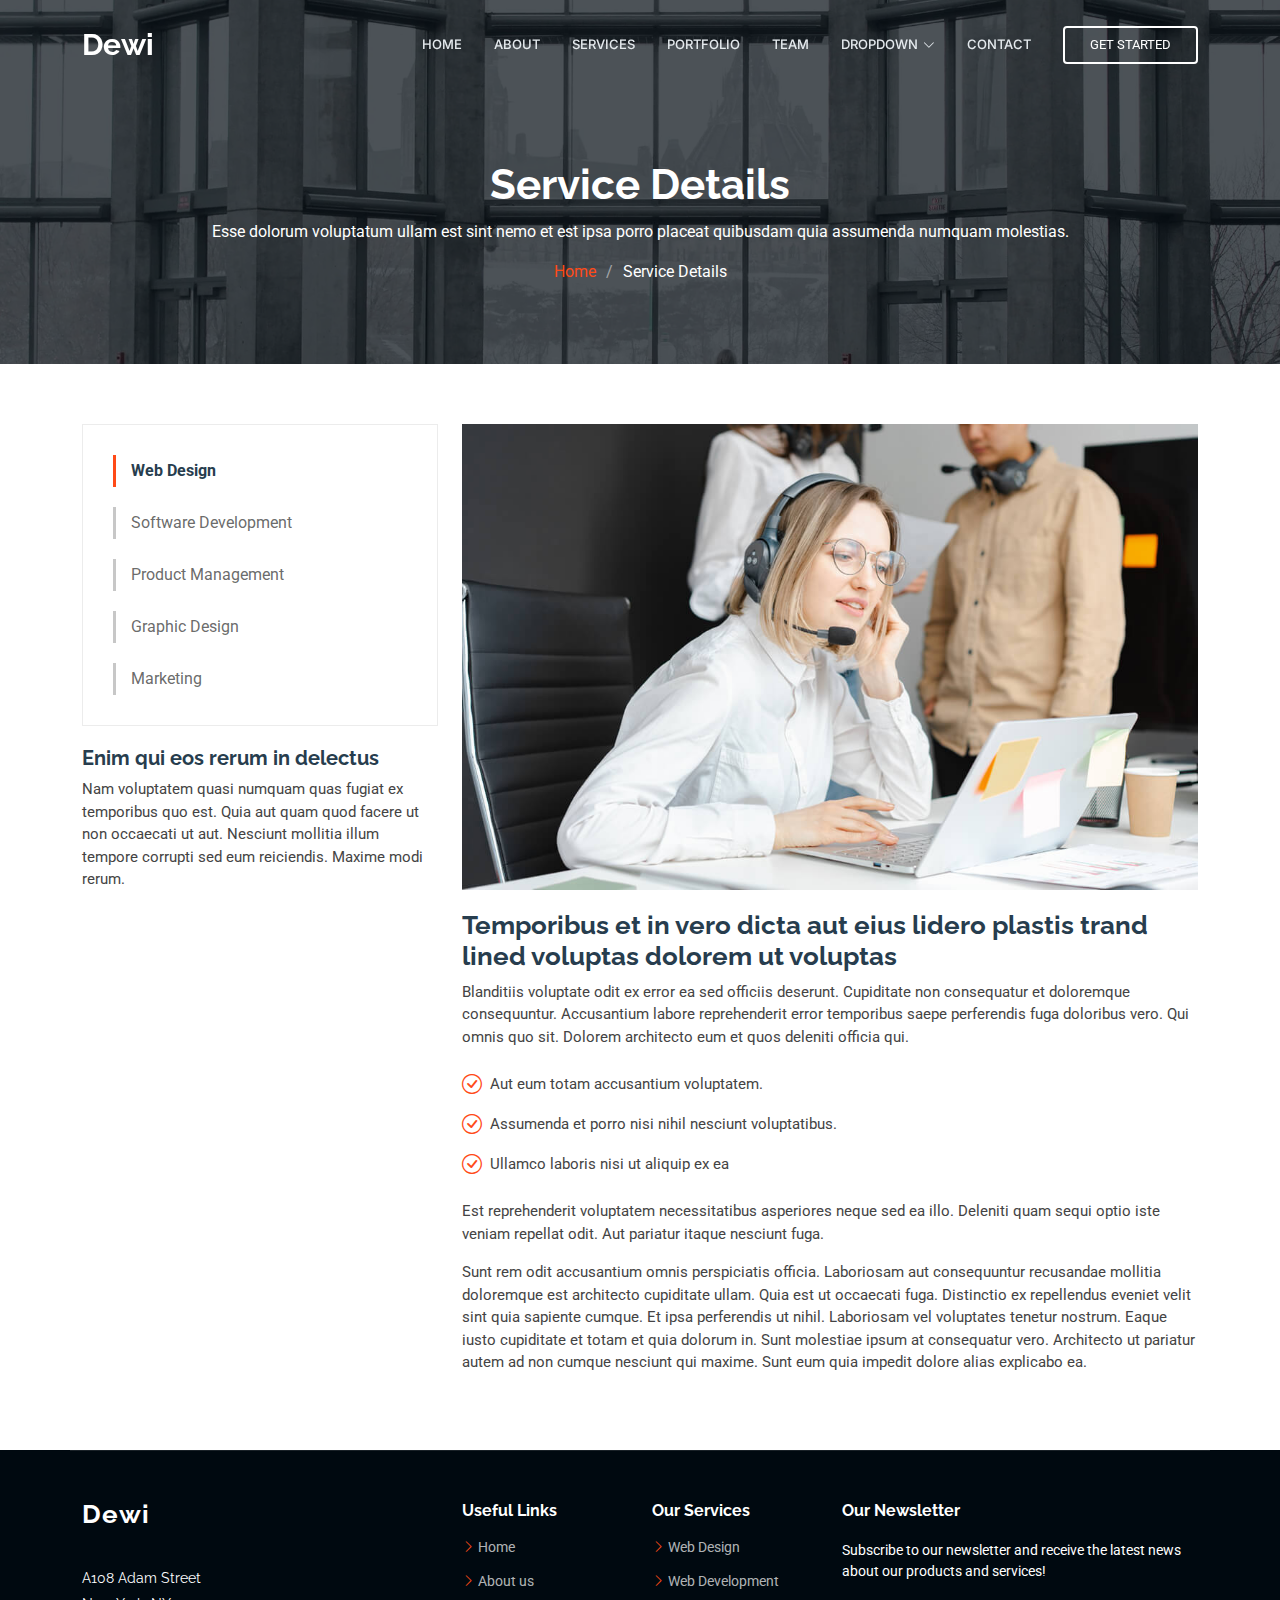
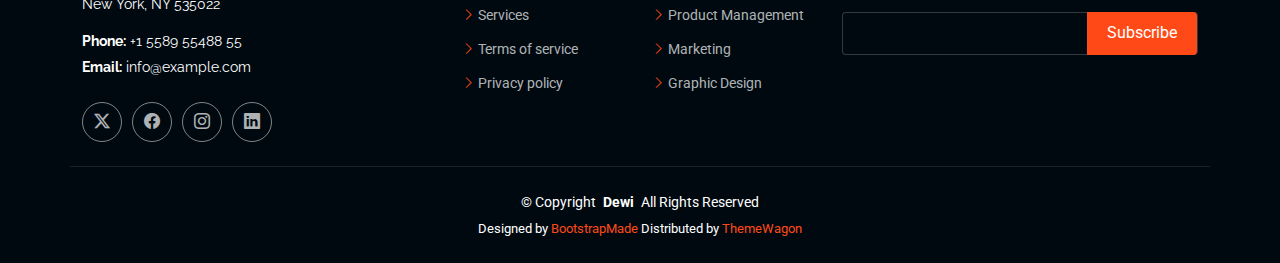
<file: service-details.html>
<!DOCTYPE html>
<html lang="en">

<head>
  <meta charset="utf-8">
  <meta content="width=device-width, initial-scale=1.0" name="viewport">
  <title>Service Details - Dewi Bootstrap Template</title>
  <meta name="description" content="">
  <meta name="keywords" content="">

  <!-- Favicons -->
  <link href="assets/img/favicon.png" rel="icon">
  <link href="assets/img/apple-touch-icon.png" rel="apple-touch-icon">

  <!-- Fonts -->
  <link href="https://fonts.googleapis.com" rel="preconnect">
  <link href="https://fonts.gstatic.com" rel="preconnect" crossorigin>
  <link href="https://fonts.googleapis.com/css2?family=Roboto:ital,wght@0,100;0,300;0,400;0,500;0,700;0,900;1,100;1,300;1,400;1,500;1,700;1,900&family=Raleway:ital,wght@0,100;0,200;0,300;0,400;0,500;0,600;0,700;0,800;0,900;1,100;1,200;1,300;1,400;1,500;1,600;1,700;1,800;1,900&family=Inter:wght@100;200;300;400;500;600;700;800;900&display=swap" rel="stylesheet">

  <!-- Vendor CSS Files -->
  <link href="assets/vendor/bootstrap/css/bootstrap.min.css" rel="stylesheet">
  <link href="assets/vendor/bootstrap-icons/bootstrap-icons.css" rel="stylesheet">
  <link href="assets/vendor/aos/aos.css" rel="stylesheet">
  <link href="assets/vendor/glightbox/css/glightbox.min.css" rel="stylesheet">
  <link href="assets/vendor/swiper/swiper-bundle.min.css" rel="stylesheet">

  <!-- Main CSS File -->
  <link href="assets/css/main.css" rel="stylesheet">

  <!-- =======================================================
  * Template Name: Dewi
  * Template URL: https://bootstrapmade.com/dewi-free-multi-purpose-html-template/
  * Updated: Aug 07 2024 with Bootstrap v5.3.3
  * Author: BootstrapMade.com
  * License: https://bootstrapmade.com/license/
  ======================================================== -->
</head>

<body class="service-details-page">

  <header id="header" class="header d-flex align-items-center fixed-top">
    <div class="container-fluid container-xl position-relative d-flex align-items-center">

      <a href="index.html" class="logo d-flex align-items-center me-auto">
        <!-- Uncomment the line below if you also wish to use an image logo -->
        <!-- <img src="assets/img/logo.png" alt=""> -->
        <h1 class="sitename">Dewi</h1>
      </a>

      <nav id="navmenu" class="navmenu">
        <ul>
          <li><a href="#hero">Home</a></li>
          <li><a href="#about">About</a></li>
          <li><a href="#services">Services</a></li>
          <li><a href="#portfolio">Portfolio</a></li>
          <li><a href="#team">Team</a></li>
          <li class="dropdown"><a href="#"><span>Dropdown</span> <i class="bi bi-chevron-down toggle-dropdown"></i></a>
            <ul>
              <li><a href="#">Dropdown 1</a></li>
              <li class="dropdown"><a href="#"><span>Deep Dropdown</span> <i class="bi bi-chevron-down toggle-dropdown"></i></a>
                <ul>
                  <li><a href="#">Deep Dropdown 1</a></li>
                  <li><a href="#">Deep Dropdown 2</a></li>
                  <li><a href="#">Deep Dropdown 3</a></li>
                  <li><a href="#">Deep Dropdown 4</a></li>
                  <li><a href="#">Deep Dropdown 5</a></li>
                </ul>
              </li>
              <li><a href="#">Dropdown 2</a></li>
              <li><a href="#">Dropdown 3</a></li>
              <li><a href="#">Dropdown 4</a></li>
            </ul>
          </li>
          <li><a href="#contact">Contact</a></li>
        </ul>
        <i class="mobile-nav-toggle d-xl-none bi bi-list"></i>
      </nav>

      <a class="cta-btn" href="index.html#about">Get Started</a>

    </div>
  </header>

  <main class="main">

    <!-- Page Title -->
    <div class="page-title dark-background" data-aos="fade" style="background-image: url(assets/img/page-title-bg.webp);">
      <div class="container position-relative">
        <h1>Service Details</h1>
        <p>Esse dolorum voluptatum ullam est sint nemo et est ipsa porro placeat quibusdam quia assumenda numquam molestias.</p>
        <nav class="breadcrumbs">
          <ol>
            <li><a href="index.html">Home</a></li>
            <li class="current">Service Details</li>
          </ol>
        </nav>
      </div>
    </div><!-- End Page Title -->

    <!-- Service Details Section -->
    <section id="service-details" class="service-details section">

      <div class="container">

        <div class="row gy-4">

          <div class="col-lg-4" data-aos="fade-up" data-aos-delay="100">
            <div class="services-list">
              <a href="#" class="active">Web Design</a>
              <a href="#">Software Development</a>
              <a href="#">Product Management</a>
              <a href="#">Graphic Design</a>
              <a href="#">Marketing</a>
            </div>

            <h4>Enim qui eos rerum in delectus</h4>
            <p>Nam voluptatem quasi numquam quas fugiat ex temporibus quo est. Quia aut quam quod facere ut non occaecati ut aut. Nesciunt mollitia illum tempore corrupti sed eum reiciendis. Maxime modi rerum.</p>
          </div>

          <div class="col-lg-8" data-aos="fade-up" data-aos-delay="200">
            <img src="assets/img/services.jpg" alt="" class="img-fluid services-img">
            <h3>Temporibus et in vero dicta aut eius lidero plastis trand lined voluptas dolorem ut voluptas</h3>
            <p>
              Blanditiis voluptate odit ex error ea sed officiis deserunt. Cupiditate non consequatur et doloremque consequuntur. Accusantium labore reprehenderit error temporibus saepe perferendis fuga doloribus vero. Qui omnis quo sit. Dolorem architecto eum et quos deleniti officia qui.
            </p>
            <ul>
              <li><i class="bi bi-check-circle"></i> <span>Aut eum totam accusantium voluptatem.</span></li>
              <li><i class="bi bi-check-circle"></i> <span>Assumenda et porro nisi nihil nesciunt voluptatibus.</span></li>
              <li><i class="bi bi-check-circle"></i> <span>Ullamco laboris nisi ut aliquip ex ea</span></li>
            </ul>
            <p>
              Est reprehenderit voluptatem necessitatibus asperiores neque sed ea illo. Deleniti quam sequi optio iste veniam repellat odit. Aut pariatur itaque nesciunt fuga.
            </p>
            <p>
              Sunt rem odit accusantium omnis perspiciatis officia. Laboriosam aut consequuntur recusandae mollitia doloremque est architecto cupiditate ullam. Quia est ut occaecati fuga. Distinctio ex repellendus eveniet velit sint quia sapiente cumque. Et ipsa perferendis ut nihil. Laboriosam vel voluptates tenetur nostrum. Eaque iusto cupiditate et totam et quia dolorum in. Sunt molestiae ipsum at consequatur vero. Architecto ut pariatur autem ad non cumque nesciunt qui maxime. Sunt eum quia impedit dolore alias explicabo ea.
            </p>
          </div>

        </div>

      </div>

    </section><!-- /Service Details Section -->

  </main>

  <footer id="footer" class="footer dark-background">

    <div class="container footer-top">
      <div class="row gy-4">
        <div class="col-lg-4 col-md-6 footer-about">
          <a href="index.html" class="logo d-flex align-items-center">
            <span class="sitename">Dewi</span>
          </a>
          <div class="footer-contact pt-3">
            <p>A108 Adam Street</p>
            <p>New York, NY 535022</p>
            <p class="mt-3"><strong>Phone:</strong> <span>+1 5589 55488 55</span></p>
            <p><strong>Email:</strong> <span>info@example.com</span></p>
          </div>
          <div class="social-links d-flex mt-4">
            <a href=""><i class="bi bi-twitter-x"></i></a>
            <a href=""><i class="bi bi-facebook"></i></a>
            <a href=""><i class="bi bi-instagram"></i></a>
            <a href=""><i class="bi bi-linkedin"></i></a>
          </div>
        </div>

        <div class="col-lg-2 col-md-3 footer-links">
          <h4>Useful Links</h4>
          <ul>
            <li><i class="bi bi-chevron-right"></i> <a href="#">Home</a></li>
            <li><i class="bi bi-chevron-right"></i> <a href="#">About us</a></li>
            <li><i class="bi bi-chevron-right"></i> <a href="#">Services</a></li>
            <li><i class="bi bi-chevron-right"></i> <a href="#">Terms of service</a></li>
            <li><i class="bi bi-chevron-right"></i> <a href="#">Privacy policy</a></li>
          </ul>
        </div>

        <div class="col-lg-2 col-md-3 footer-links">
          <h4>Our Services</h4>
          <ul>
            <li><i class="bi bi-chevron-right"></i> <a href="#">Web Design</a></li>
            <li><i class="bi bi-chevron-right"></i> <a href="#">Web Development</a></li>
            <li><i class="bi bi-chevron-right"></i> <a href="#">Product Management</a></li>
            <li><i class="bi bi-chevron-right"></i> <a href="#">Marketing</a></li>
            <li><i class="bi bi-chevron-right"></i> <a href="#">Graphic Design</a></li>
          </ul>
        </div>

        <div class="col-lg-4 col-md-12 footer-newsletter">
          <h4>Our Newsletter</h4>
          <p>Subscribe to our newsletter and receive the latest news about our products and services!</p>
          <form action="forms/newsletter.php" method="post" class="php-email-form">
            <div class="newsletter-form"><input type="email" name="email"><input type="submit" value="Subscribe"></div>
            <div class="loading">Loading</div>
            <div class="error-message"></div>
            <div class="sent-message">Your subscription request has been sent. Thank you!</div>
          </form>
        </div>

      </div>
    </div>

    <div class="container copyright text-center mt-4">
      <p>© <span>Copyright</span> <strong class="px-1 sitename">Dewi</strong> <span>All Rights Reserved</span></p>
      <div class="credits">
        <!-- All the links in the footer should remain intact. -->
        <!-- You can delete the links only if you've purchased the pro version. -->
        <!-- Licensing information: https://bootstrapmade.com/license/ -->
        <!-- Purchase the pro version with working PHP/AJAX contact form: [buy-url] -->
        Designed by <a href="https://bootstrapmade.com/">BootstrapMade</a> Distributed by <a href=“https://themewagon.com>ThemeWagon
      </div>
    </div>

  </footer>

  <!-- Scroll Top -->
  <a href="#" id="scroll-top" class="scroll-top d-flex align-items-center justify-content-center"><i class="bi bi-arrow-up-short"></i></a>

  <!-- Preloader -->
  <div id="preloader"></div>

  <!-- Vendor JS Files -->
  <script src="assets/vendor/bootstrap/js/bootstrap.bundle.min.js"></script>
  <script src="assets/vendor/php-email-form/validate.js"></script>
  <script src="assets/vendor/aos/aos.js"></script>
  <script src="assets/vendor/glightbox/js/glightbox.min.js"></script>
  <script src="assets/vendor/purecounter/purecounter_vanilla.js"></script>
  <script src="assets/vendor/swiper/swiper-bundle.min.js"></script>
  <script src="assets/vendor/imagesloaded/imagesloaded.pkgd.min.js"></script>
  <script src="assets/vendor/isotope-layout/isotope.pkgd.min.js"></script>

  <!-- Main JS File -->
  <script src="assets/js/main.js"></script>

</body>

</html>
</file>
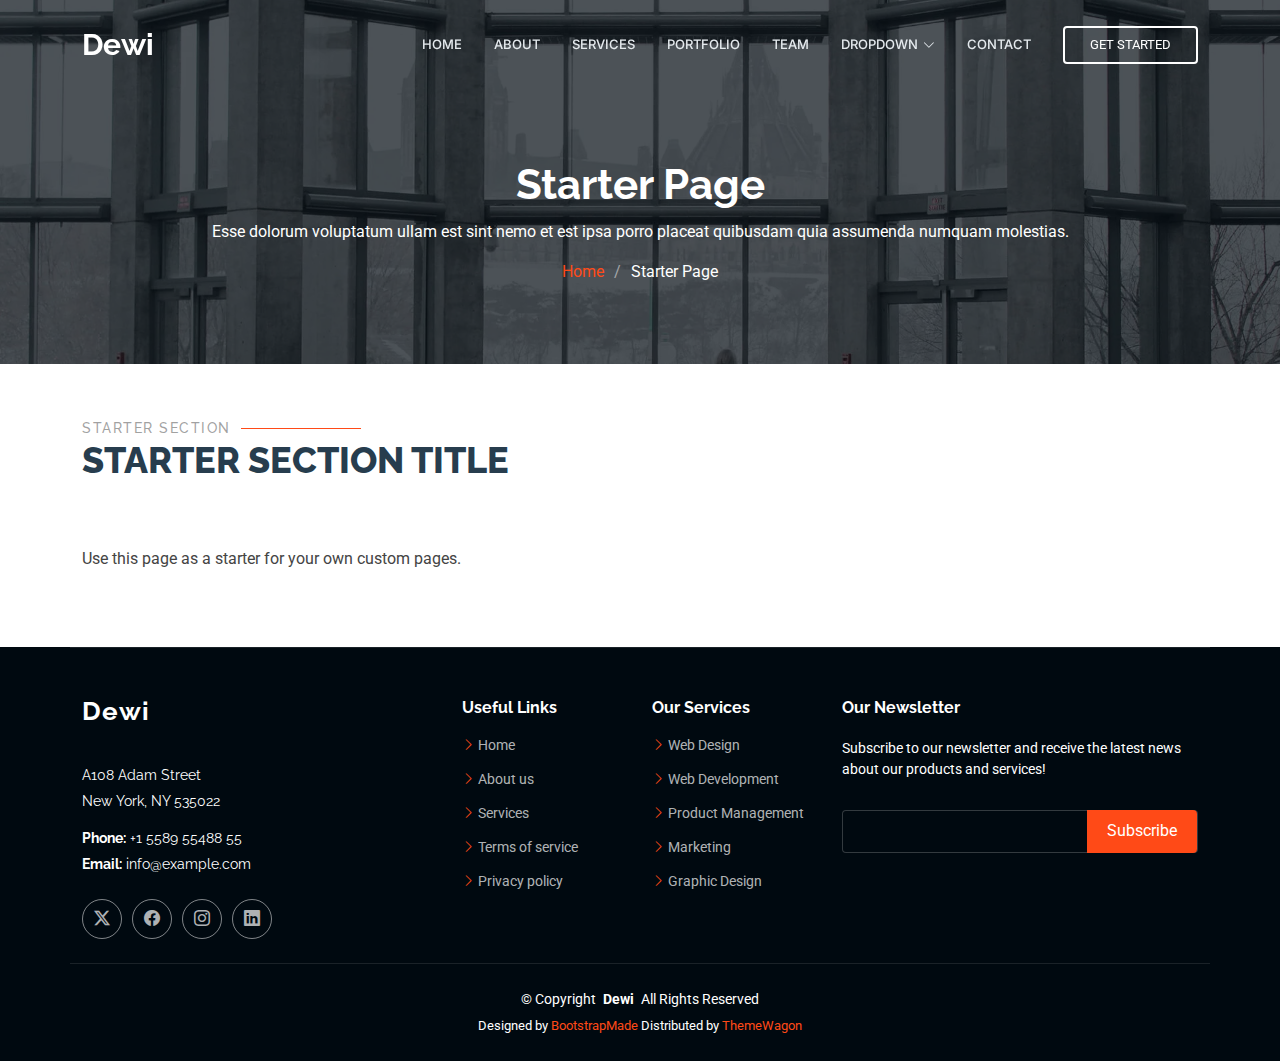
<file: starter-page.html>
<!DOCTYPE html>
<html lang="en">

<head>
  <meta charset="utf-8">
  <meta content="width=device-width, initial-scale=1.0" name="viewport">
  <title>Starter Page - Dewi Bootstrap Template</title>
  <meta name="description" content="">
  <meta name="keywords" content="">

  <!-- Favicons -->
  <link href="assets/img/favicon.png" rel="icon">
  <link href="assets/img/apple-touch-icon.png" rel="apple-touch-icon">

  <!-- Fonts -->
  <link href="https://fonts.googleapis.com" rel="preconnect">
  <link href="https://fonts.gstatic.com" rel="preconnect" crossorigin>
  <link href="https://fonts.googleapis.com/css2?family=Roboto:ital,wght@0,100;0,300;0,400;0,500;0,700;0,900;1,100;1,300;1,400;1,500;1,700;1,900&family=Raleway:ital,wght@0,100;0,200;0,300;0,400;0,500;0,600;0,700;0,800;0,900;1,100;1,200;1,300;1,400;1,500;1,600;1,700;1,800;1,900&family=Inter:wght@100;200;300;400;500;600;700;800;900&display=swap" rel="stylesheet">

  <!-- Vendor CSS Files -->
  <link href="assets/vendor/bootstrap/css/bootstrap.min.css" rel="stylesheet">
  <link href="assets/vendor/bootstrap-icons/bootstrap-icons.css" rel="stylesheet">
  <link href="assets/vendor/aos/aos.css" rel="stylesheet">
  <link href="assets/vendor/glightbox/css/glightbox.min.css" rel="stylesheet">
  <link href="assets/vendor/swiper/swiper-bundle.min.css" rel="stylesheet">

  <!-- Main CSS File -->
  <link href="assets/css/main.css" rel="stylesheet">

  <!-- =======================================================
  * Template Name: Dewi
  * Template URL: https://bootstrapmade.com/dewi-free-multi-purpose-html-template/
  * Updated: Aug 07 2024 with Bootstrap v5.3.3
  * Author: BootstrapMade.com
  * License: https://bootstrapmade.com/license/
  ======================================================== -->
</head>

<body class="starter-page-page">

  <header id="header" class="header d-flex align-items-center fixed-top">
    <div class="container-fluid container-xl position-relative d-flex align-items-center">

      <a href="index.html" class="logo d-flex align-items-center me-auto">
        <!-- Uncomment the line below if you also wish to use an image logo -->
        <!-- <img src="assets/img/logo.png" alt=""> -->
        <h1 class="sitename">Dewi</h1>
      </a>

      <nav id="navmenu" class="navmenu">
        <ul>
          <li><a href="#hero">Home</a></li>
          <li><a href="#about">About</a></li>
          <li><a href="#services">Services</a></li>
          <li><a href="#portfolio">Portfolio</a></li>
          <li><a href="#team">Team</a></li>
          <li class="dropdown"><a href="#"><span>Dropdown</span> <i class="bi bi-chevron-down toggle-dropdown"></i></a>
            <ul>
              <li><a href="#">Dropdown 1</a></li>
              <li class="dropdown"><a href="#"><span>Deep Dropdown</span> <i class="bi bi-chevron-down toggle-dropdown"></i></a>
                <ul>
                  <li><a href="#">Deep Dropdown 1</a></li>
                  <li><a href="#">Deep Dropdown 2</a></li>
                  <li><a href="#">Deep Dropdown 3</a></li>
                  <li><a href="#">Deep Dropdown 4</a></li>
                  <li><a href="#">Deep Dropdown 5</a></li>
                </ul>
              </li>
              <li><a href="#">Dropdown 2</a></li>
              <li><a href="#">Dropdown 3</a></li>
              <li><a href="#">Dropdown 4</a></li>
            </ul>
          </li>
          <li><a href="#contact">Contact</a></li>
        </ul>
        <i class="mobile-nav-toggle d-xl-none bi bi-list"></i>
      </nav>

      <a class="cta-btn" href="index.html#about">Get Started</a>

    </div>
  </header>

  <main class="main">

    <!-- Page Title -->
    <div class="page-title dark-background" data-aos="fade" style="background-image: url(assets/img/page-title-bg.webp);">
      <div class="container position-relative">
        <h1>Starter Page</h1>
        <p>Esse dolorum voluptatum ullam est sint nemo et est ipsa porro placeat quibusdam quia assumenda numquam molestias.</p>
        <nav class="breadcrumbs">
          <ol>
            <li><a href="index.html">Home</a></li>
            <li class="current">Starter Page</li>
          </ol>
        </nav>
      </div>
    </div><!-- End Page Title -->

    <!-- Starter Section Section -->
    <section id="starter-section" class="starter-section section">

      <!-- Section Title -->
      <div class="container section-title" data-aos="fade-up">
        <h2>Starter Section</h2>
        <p>Starter Section Title<br></p>
      </div><!-- End Section Title -->

      <div class="container" data-aos="fade-up">
        <p>Use this page as a starter for your own custom pages.</p>
      </div>

    </section><!-- /Starter Section Section -->

  </main>

  <footer id="footer" class="footer dark-background">

    <div class="container footer-top">
      <div class="row gy-4">
        <div class="col-lg-4 col-md-6 footer-about">
          <a href="index.html" class="logo d-flex align-items-center">
            <span class="sitename">Dewi</span>
          </a>
          <div class="footer-contact pt-3">
            <p>A108 Adam Street</p>
            <p>New York, NY 535022</p>
            <p class="mt-3"><strong>Phone:</strong> <span>+1 5589 55488 55</span></p>
            <p><strong>Email:</strong> <span>info@example.com</span></p>
          </div>
          <div class="social-links d-flex mt-4">
            <a href=""><i class="bi bi-twitter-x"></i></a>
            <a href=""><i class="bi bi-facebook"></i></a>
            <a href=""><i class="bi bi-instagram"></i></a>
            <a href=""><i class="bi bi-linkedin"></i></a>
          </div>
        </div>

        <div class="col-lg-2 col-md-3 footer-links">
          <h4>Useful Links</h4>
          <ul>
            <li><i class="bi bi-chevron-right"></i> <a href="#">Home</a></li>
            <li><i class="bi bi-chevron-right"></i> <a href="#">About us</a></li>
            <li><i class="bi bi-chevron-right"></i> <a href="#">Services</a></li>
            <li><i class="bi bi-chevron-right"></i> <a href="#">Terms of service</a></li>
            <li><i class="bi bi-chevron-right"></i> <a href="#">Privacy policy</a></li>
          </ul>
        </div>

        <div class="col-lg-2 col-md-3 footer-links">
          <h4>Our Services</h4>
          <ul>
            <li><i class="bi bi-chevron-right"></i> <a href="#">Web Design</a></li>
            <li><i class="bi bi-chevron-right"></i> <a href="#">Web Development</a></li>
            <li><i class="bi bi-chevron-right"></i> <a href="#">Product Management</a></li>
            <li><i class="bi bi-chevron-right"></i> <a href="#">Marketing</a></li>
            <li><i class="bi bi-chevron-right"></i> <a href="#">Graphic Design</a></li>
          </ul>
        </div>

        <div class="col-lg-4 col-md-12 footer-newsletter">
          <h4>Our Newsletter</h4>
          <p>Subscribe to our newsletter and receive the latest news about our products and services!</p>
          <form action="forms/newsletter.php" method="post" class="php-email-form">
            <div class="newsletter-form"><input type="email" name="email"><input type="submit" value="Subscribe"></div>
            <div class="loading">Loading</div>
            <div class="error-message"></div>
            <div class="sent-message">Your subscription request has been sent. Thank you!</div>
          </form>
        </div>

      </div>
    </div>

    <div class="container copyright text-center mt-4">
      <p>© <span>Copyright</span> <strong class="px-1 sitename">Dewi</strong> <span>All Rights Reserved</span></p>
      <div class="credits">
        <!-- All the links in the footer should remain intact. -->
        <!-- You can delete the links only if you've purchased the pro version. -->
        <!-- Licensing information: https://bootstrapmade.com/license/ -->
        <!-- Purchase the pro version with working PHP/AJAX contact form: [buy-url] -->
        Designed by <a href="https://bootstrapmade.com/">BootstrapMade</a> Distributed by <a href=“https://themewagon.com>ThemeWagon
      </div>
    </div>

  </footer>

  <!-- Scroll Top -->
  <a href="#" id="scroll-top" class="scroll-top d-flex align-items-center justify-content-center"><i class="bi bi-arrow-up-short"></i></a>

  <!-- Preloader -->
  <div id="preloader"></div>

  <!-- Vendor JS Files -->
  <script src="assets/vendor/bootstrap/js/bootstrap.bundle.min.js"></script>
  <script src="assets/vendor/php-email-form/validate.js"></script>
  <script src="assets/vendor/aos/aos.js"></script>
  <script src="assets/vendor/glightbox/js/glightbox.min.js"></script>
  <script src="assets/vendor/purecounter/purecounter_vanilla.js"></script>
  <script src="assets/vendor/swiper/swiper-bundle.min.js"></script>
  <script src="assets/vendor/imagesloaded/imagesloaded.pkgd.min.js"></script>
  <script src="assets/vendor/isotope-layout/isotope.pkgd.min.js"></script>

  <!-- Main JS File -->
  <script src="assets/js/main.js"></script>

</body>

</html>
</file>
<file: assets/css/main.css>
/**
* Template Name: Dewi
* Template URL: https://bootstrapmade.com/dewi-free-multi-purpose-html-template/
* Updated: Aug 07 2024 with Bootstrap v5.3.3
* Author: BootstrapMade.com
* License: https://bootstrapmade.com/license/
*/

/*--------------------------------------------------------------
# Font & Color Variables
# Help: https://bootstrapmade.com/color-system/
--------------------------------------------------------------*/
/* Fonts */
:root {
  --default-font: "Roboto",  system-ui, -apple-system, "Segoe UI", Roboto, "Helvetica Neue", Arial, "Noto Sans", "Liberation Sans", sans-serif, "Apple Color Emoji", "Segoe UI Emoji", "Segoe UI Symbol", "Noto Color Emoji";
  --heading-font: "Raleway",  sans-serif;
  --nav-font: "Inter",  sans-serif;
}

/* Global Colors - The following color variables are used throughout the website. Updating them here will change the color scheme of the entire website */
:root { 
  --background-color: #ffffff; /* Background color for the entire website, including individual sections */
  --default-color: #444444; /* Default color used for the majority of the text content across the entire website */
  --heading-color: #273d4e; /* Color for headings, subheadings and title throughout the website */
  --accent-color: #ff4a17; /* Accent color that represents your brand on the website. It's used for buttons, links, and other elements that need to stand out */
  --surface-color: #ffffff; /* The surface color is used as a background of boxed elements within sections, such as cards, icon boxes, or other elements that require a visual separation from the global background. */
  --contrast-color: #ffffff; /* Contrast color for text, ensuring readability against backgrounds of accent, heading, or default colors. */
}

/* Nav Menu Colors - The following color variables are used specifically for the navigation menu. They are separate from the global colors to allow for more customization options */
:root {
  --nav-color: #e5eaee;  /* The default color of the main navmenu links */
  --nav-hover-color: #ff4a17; /* Applied to main navmenu links when they are hovered over or active */
  --nav-mobile-background-color: #ffffff; /* Used as the background color for mobile navigation menu */
  --nav-dropdown-background-color: #ffffff; /* Used as the background color for dropdown items that appear when hovering over primary navigation items */
  --nav-dropdown-color: #444444; /* Used for navigation links of the dropdown items in the navigation menu. */
  --nav-dropdown-hover-color: #ff4a17; /* Similar to --nav-hover-color, this color is applied to dropdown navigation links when they are hovered over. */
}

/* Color Presets - These classes override global colors when applied to any section or element, providing reuse of the sam color scheme. */

.light-background {
  --background-color: #f1f4fa;
  --surface-color: #ffffff;
}

.dark-background {
  --background-color: #000910;
  --default-color: #ffffff;
  --heading-color: #ffffff;
  --surface-color: #28323a;
  --contrast-color: #ffffff;
}

/* Smooth scroll */
:root {
  scroll-behavior: smooth;
}

/*--------------------------------------------------------------
# General Styling & Shared Classes
--------------------------------------------------------------*/
body {
  color: var(--default-color);
  background-color: var(--background-color);
  font-family: var(--default-font);
}

a {
  color: var(--accent-color);
  text-decoration: none;
  transition: 0.3s;
}

a:hover {
  color: color-mix(in srgb, var(--accent-color), transparent 25%);
  text-decoration: none;
}

h1,
h2,
h3,
h4,
h5,
h6 {
  color: var(--heading-color);
  font-family: var(--heading-font);
}

/* PHP Email Form Messages
------------------------------*/
.php-email-form .error-message {
  display: none;
  background: #df1529;
  color: #ffffff;
  text-align: left;
  padding: 15px;
  margin-bottom: 24px;
  font-weight: 600;
}

.php-email-form .sent-message {
  display: none;
  color: #ffffff;
  background: #059652;
  text-align: center;
  padding: 15px;
  margin-bottom: 24px;
  font-weight: 600;
}

.php-email-form .loading {
  display: none;
  background: var(--surface-color);
  text-align: center;
  padding: 15px;
  margin-bottom: 24px;
}

.php-email-form .loading:before {
  content: "";
  display: inline-block;
  border-radius: 50%;
  width: 24px;
  height: 24px;
  margin: 0 10px -6px 0;
  border: 3px solid var(--accent-color);
  border-top-color: var(--surface-color);
  animation: php-email-form-loading 1s linear infinite;
}

@keyframes php-email-form-loading {
  0% {
    transform: rotate(0deg);
  }

  100% {
    transform: rotate(360deg);
  }
}

/* Pulsating Play Button
------------------------------*/
.pulsating-play-btn {
  width: 94px;
  height: 94px;
  background: radial-gradient(var(--accent-color) 50%, color-mix(in srgb, var(--accent-color), transparent 75%) 52%);
  border-radius: 50%;
  display: block;
  position: relative;
  overflow: hidden;
}

.pulsating-play-btn:before {
  content: "";
  position: absolute;
  width: 120px;
  height: 120px;
  animation-delay: 0s;
  animation: pulsate-play-btn 2s;
  animation-direction: forwards;
  animation-iteration-count: infinite;
  animation-timing-function: steps;
  opacity: 1;
  border-radius: 50%;
  border: 5px solid color-mix(in srgb, var(--accent-color), transparent 30%);
  top: -15%;
  left: -15%;
  background: rgba(198, 16, 0, 0);
}

.pulsating-play-btn:after {
  content: "";
  position: absolute;
  left: 50%;
  top: 50%;
  transform: translateX(-40%) translateY(-50%);
  width: 0;
  height: 0;
  border-top: 10px solid transparent;
  border-bottom: 10px solid transparent;
  border-left: 15px solid #fff;
  z-index: 100;
  transition: all 400ms cubic-bezier(0.55, 0.055, 0.675, 0.19);
}

.pulsating-play-btn:hover:before {
  content: "";
  position: absolute;
  left: 50%;
  top: 50%;
  transform: translateX(-40%) translateY(-50%);
  width: 0;
  height: 0;
  border: none;
  border-top: 10px solid transparent;
  border-bottom: 10px solid transparent;
  border-left: 15px solid #fff;
  z-index: 200;
  animation: none;
  border-radius: 0;
}

.pulsating-play-btn:hover:after {
  border-left: 15px solid var(--accent-color);
  transform: scale(20);
}

@keyframes pulsate-play-btn {
  0% {
    transform: scale(0.6, 0.6);
    opacity: 1;
  }

  100% {
    transform: scale(1, 1);
    opacity: 0;
  }
}

/*--------------------------------------------------------------
# Global Header
--------------------------------------------------------------*/
.header {
  --background-color: rgba(0, 0, 0, 0);
  --default-color: #ffffff;
  --heading-color: #ffffff;
  color: var(--default-color);
  background-color: var(--background-color);
  padding: 20px 0;
  transition: all 0.5s;
  z-index: 997;
}

.header .logo {
  line-height: 1;
}

.header .logo img {
  max-height: 36px;
  margin-right: 8px;
}

.header .logo h1 {
  font-size: 30px;
  margin: 0;
  font-weight: 700;
  color: var(--heading-color);
}

.header .cta-btn,
.header .cta-btn:focus {
  color: var(--contrast-color);
  font-size: 13px;
  padding: 7px 25px;
  margin: 0 0 0 30px;
  border-radius: 4px;
  transition: 0.3s;
  text-transform: uppercase;
  border: 2px solid var(--contrast-color);
}

.header .cta-btn:hover,
.header .cta-btn:focus:hover {
  color: var(--contrast-color);
  background: var(--accent-color);
  border-color: var(--accent-color);
}

@media (max-width: 1200px) {
  .header .logo {
    order: 1;
  }

  .header .cta-btn {
    order: 2;
    margin: 0 15px 0 0;
    padding: 6px 15px;
  }

  .header .navmenu {
    order: 3;
  }
}

.scrolled .header {
  box-shadow: 0px 0 18px rgba(0, 0, 0, 0.1);
}

/* Global Header on Scroll
------------------------------*/
.scrolled .header {
  --background-color: rgba(21, 34, 43, 0.85);
}

/*--------------------------------------------------------------
# Navigation Menu
--------------------------------------------------------------*/
/* Desktop Navigation */
@media (min-width: 1200px) {
  .navmenu {
    padding: 0;
  }

  .navmenu ul {
    margin: 0;
    padding: 0;
    display: flex;
    list-style: none;
    align-items: center;
  }

  .navmenu li {
    position: relative;
  }

  .navmenu>ul>li {
    white-space: nowrap;
    padding: 15px 14px;
  }

  .navmenu>ul>li:last-child {
    padding-right: 0;
  }

  .navmenu a,
  .navmenu a:focus {
    color: var(--nav-color);
    font-size: 13px;
    padding: 0 2px;
    font-family: var(--nav-font);
    font-weight: 500;
    display: flex;
    align-items: center;
    justify-content: space-between;
    white-space: nowrap;
    transition: 0.3s;
    position: relative;
    text-transform: uppercase;
  }

  .navmenu a i,
  .navmenu a:focus i {
    font-size: 12px;
    line-height: 0;
    margin-left: 5px;
    transition: 0.3s;
  }

  .navmenu>ul>li>a:before {
    content: "";
    position: absolute;
    height: 2px;
    bottom: -6px;
    left: 0;
    background-color: var(--nav-hover-color);
    visibility: hidden;
    width: 0px;
    transition: all 0.3s ease-in-out 0s;
  }

  .navmenu a:hover:before,
  .navmenu li:hover>a:before,
  .navmenu .active:before {
    visibility: visible;
    width: 100%;
  }

  .navmenu li:hover>a,
  .navmenu .active,
  .navmenu .active:focus {
    color: var(--nav-hover-color);
  }

  .navmenu .dropdown ul {
    margin: 0;
    padding: 10px 0;
    background: var(--nav-dropdown-background-color);
    display: block;
    position: absolute;
    visibility: hidden;
    left: 14px;
    top: 130%;
    opacity: 0;
    transition: 0.3s;
    border-radius: 4px;
    z-index: 99;
    box-shadow: 0px 0px 30px rgba(0, 0, 0, 0.1);
  }

  .navmenu .dropdown ul li {
    min-width: 200px;
  }

  .navmenu .dropdown ul a {
    padding: 10px 20px;
    font-size: 15px;
    text-transform: none;
    color: var(--nav-dropdown-color);
  }

  .navmenu .dropdown ul a i {
    font-size: 12px;
  }

  .navmenu .dropdown ul a:hover,
  .navmenu .dropdown ul .active:hover,
  .navmenu .dropdown ul li:hover>a {
    color: var(--nav-dropdown-hover-color);
  }

  .navmenu .dropdown:hover>ul {
    opacity: 1;
    top: 100%;
    visibility: visible;
  }

  .navmenu .dropdown .dropdown ul {
    top: 0;
    left: -90%;
    visibility: hidden;
  }

  .navmenu .dropdown .dropdown:hover>ul {
    opacity: 1;
    top: 0;
    left: -100%;
    visibility: visible;
  }
}

/* Mobile Navigation */
@media (max-width: 1199px) {
  .mobile-nav-toggle {
    color: var(--nav-color);
    font-size: 28px;
    line-height: 0;
    margin-right: 10px;
    cursor: pointer;
    transition: color 0.3s;
  }

  .navmenu {
    padding: 0;
    z-index: 9997;
  }

  .navmenu ul {
    display: none;
    list-style: none;
    position: absolute;
    inset: 60px 20px 20px 20px;
    padding: 10px 0;
    margin: 0;
    border-radius: 6px;
    background-color: var(--nav-mobile-background-color);
    border: 1px solid color-mix(in srgb, var(--default-color), transparent 90%);
    box-shadow: none;
    overflow-y: auto;
    transition: 0.3s;
    z-index: 9998;
  }

  .navmenu a,
  .navmenu a:focus {
    color: var(--nav-dropdown-color);
    padding: 10px 20px;
    font-family: var(--nav-font);
    font-size: 17px;
    font-weight: 500;
    display: flex;
    align-items: center;
    justify-content: space-between;
    white-space: nowrap;
    transition: 0.3s;
  }

  .navmenu a i,
  .navmenu a:focus i {
    font-size: 12px;
    line-height: 0;
    margin-left: 5px;
    width: 30px;
    height: 30px;
    display: flex;
    align-items: center;
    justify-content: center;
    border-radius: 50%;
    transition: 0.3s;
    background-color: color-mix(in srgb, var(--accent-color), transparent 90%);
  }

  .navmenu a i:hover,
  .navmenu a:focus i:hover {
    background-color: var(--accent-color);
    color: var(--contrast-color);
  }

  .navmenu a:hover,
  .navmenu .active,
  .navmenu .active:focus {
    color: var(--nav-dropdown-hover-color);
  }

  .navmenu .active i,
  .navmenu .active:focus i {
    background-color: var(--accent-color);
    color: var(--contrast-color);
    transform: rotate(180deg);
  }

  .navmenu .dropdown ul {
    position: static;
    display: none;
    z-index: 99;
    padding: 10px 0;
    margin: 10px 20px;
    background-color: var(--nav-dropdown-background-color);
    transition: all 0.5s ease-in-out;
  }

  .navmenu .dropdown ul ul {
    background-color: rgba(33, 37, 41, 0.1);
  }

  .navmenu .dropdown>.dropdown-active {
    display: block;
    background-color: rgba(33, 37, 41, 0.03);
  }

  .mobile-nav-active {
    overflow: hidden;
  }

  .mobile-nav-active .mobile-nav-toggle {
    color: #fff;
    position: absolute;
    font-size: 32px;
    top: 15px;
    right: 15px;
    margin-right: 0;
    z-index: 9999;
  }

  .mobile-nav-active .navmenu {
    position: fixed;
    overflow: hidden;
    inset: 0;
    background: rgba(33, 37, 41, 0.8);
    transition: 0.3s;
  }

  .mobile-nav-active .navmenu>ul {
    display: block;
  }
}

/*--------------------------------------------------------------
# Global Footer
--------------------------------------------------------------*/
.footer {
  color: var(--default-color);
  background-color: var(--background-color);
  font-size: 14px;
  position: relative;
}

.footer .footer-top {
  padding-top: 50px;
  border-top: 1px solid color-mix(in srgb, var(--default-color), transparent 90%);
}

.footer .footer-about .logo {
  line-height: 1;
  margin-bottom: 25px;
}

.footer .footer-about .logo img {
  max-height: 40px;
  margin-right: 6px;
}

.footer .footer-about .logo span {
  font-size: 26px;
  font-weight: 700;
  letter-spacing: 1px;
  font-family: var(--heading-font);
  color: var(--heading-color);
}

.footer .footer-about p {
  font-size: 14px;
  font-family: var(--heading-font);
}

.footer .social-links a {
  display: flex;
  align-items: center;
  justify-content: center;
  width: 40px;
  height: 40px;
  border-radius: 50%;
  border: 1px solid color-mix(in srgb, var(--default-color), transparent 50%);
  font-size: 16px;
  color: color-mix(in srgb, var(--default-color), transparent 30%);
  margin-right: 10px;
  transition: 0.3s;
}

.footer .social-links a:hover {
  color: var(--accent-color);
  border-color: var(--accent-color);
}

.footer h4 {
  font-size: 16px;
  font-weight: bold;
  position: relative;
  padding-bottom: 12px;
}

.footer .footer-links {
  margin-bottom: 30px;
}

.footer .footer-links ul {
  list-style: none;
  padding: 0;
  margin: 0;
}

.footer .footer-links ul i {
  padding-right: 3px;
  font-size: 13px;
  line-height: 0;
  color: var(--accent-color);
}

.footer .footer-links ul li {
  padding: 10px 0;
  display: flex;
  align-items: center;
}

.footer .footer-links ul li:first-child {
  padding-top: 0;
}

.footer .footer-links ul a {
  color: color-mix(in srgb, var(--default-color), transparent 30%);
  display: inline-block;
  line-height: 1;
}

.footer .footer-links ul a:hover {
  color: var(--accent-color);
}

.footer .footer-contact p {
  margin-bottom: 5px;
}

.footer .footer-newsletter .newsletter-form {
  margin-top: 30px;
  margin-bottom: 15px;
  padding: 6px 8px;
  position: relative;
  border-radius: 4px;
  border: 1px solid color-mix(in srgb, var(--default-color), transparent 80%);
  display: flex;
  background-color: var(--background-color);
  transition: 0.3s;
}

.footer .footer-newsletter .newsletter-form:focus-within {
  border-color: var(--accent-color);
}

.footer .footer-newsletter .newsletter-form input[type=email] {
  border: 0;
  padding: 4px;
  width: 100%;
  background-color: var(--background-color);
  color: var(--default-color);
}

.footer .footer-newsletter .newsletter-form input[type=email]:focus-visible {
  outline: none;
}

.footer .footer-newsletter .newsletter-form input[type=submit] {
  border: 0;
  font-size: 16px;
  padding: 0 20px;
  margin: -7px -8px -7px 0;
  background: var(--accent-color);
  color: var(--contrast-color);
  transition: 0.3s;
  border-radius: 0 4px 4px 0;
}

.footer .footer-newsletter .newsletter-form input[type=submit]:hover {
  background: color-mix(in srgb, var(--accent-color), transparent 20%);
}

.footer .copyright {
  padding: 25px 0;
  border-top: 1px solid color-mix(in srgb, var(--default-color), transparent 90%);
}

.footer .copyright p {
  margin-bottom: 0;
}

.footer .credits {
  margin-top: 6px;
  font-size: 13px;
}

/*--------------------------------------------------------------
# Preloader
--------------------------------------------------------------*/
#preloader {
  position: fixed;
  inset: 0;
  z-index: 999999;
  overflow: hidden;
  background: var(--background-color);
  transition: all 0.6s ease-out;
}

#preloader:before {
  content: "";
  position: fixed;
  top: calc(50% - 30px);
  left: calc(50% - 30px);
  border: 6px solid #ffffff;
  border-color: var(--accent-color) transparent var(--accent-color) transparent;
  border-radius: 50%;
  width: 60px;
  height: 60px;
  animation: animate-preloader 1.5s linear infinite;
}

@keyframes animate-preloader {
  0% {
    transform: rotate(0deg);
  }

  100% {
    transform: rotate(360deg);
  }
}

/*--------------------------------------------------------------
# Scroll Top Button
--------------------------------------------------------------*/
.scroll-top {
  position: fixed;
  visibility: hidden;
  opacity: 0;
  right: 15px;
  bottom: 15px;
  z-index: 99999;
  background-color: var(--accent-color);
  width: 40px;
  height: 40px;
  border-radius: 4px;
  transition: all 0.4s;
}

.scroll-top i {
  font-size: 24px;
  color: var(--contrast-color);
  line-height: 0;
}

.scroll-top:hover {
  background-color: color-mix(in srgb, var(--accent-color), transparent 20%);
  color: var(--contrast-color);
}

.scroll-top.active {
  visibility: visible;
  opacity: 1;
}

/*--------------------------------------------------------------
# Disable aos animation delay on mobile devices
--------------------------------------------------------------*/
@media screen and (max-width: 768px) {
  [data-aos-delay] {
    transition-delay: 0 !important;
  }
}

/*--------------------------------------------------------------
# Global Page Titles & Breadcrumbs
--------------------------------------------------------------*/
.page-title {
  color: var(--default-color);
  background-color: var(--background-color);
  background-size: cover;
  background-position: center;
  background-repeat: no-repeat;
  padding: 160px 0 80px 0;
  text-align: center;
  position: relative;
}

.page-title:before {
  content: "";
  background: color-mix(in srgb, var(--background-color), transparent 30%);
  position: absolute;
  inset: 0;
}

.page-title h1 {
  font-size: 42px;
  font-weight: 700;
  margin-bottom: 10px;
}

.page-title .breadcrumbs ol {
  display: flex;
  flex-wrap: wrap;
  list-style: none;
  justify-content: center;
  padding: 0;
  margin: 0;
  font-size: 16px;
  font-weight: 400;
}

.page-title .breadcrumbs ol li+li {
  padding-left: 10px;
}

.page-title .breadcrumbs ol li+li::before {
  content: "/";
  display: inline-block;
  padding-right: 10px;
  color: color-mix(in srgb, var(--default-color), transparent 50%);
}

/*--------------------------------------------------------------
# Global Sections
--------------------------------------------------------------*/
section,
.section {
  color: var(--default-color);
  background-color: var(--background-color);
  padding: 60px 0;
  scroll-margin-top: 90px;
  overflow: clip;
}

@media (max-width: 1199px) {

  section,
  .section {
    scroll-margin-top: 76px;
  }
}

/*--------------------------------------------------------------
# Global Section Titles
--------------------------------------------------------------*/
.section-title {
  padding-bottom: 60px;
  position: relative;
}

.section-title h2 {
  font-size: 14px;
  font-weight: 500;
  padding: 0;
  line-height: 1px;
  margin: 0;
  letter-spacing: 1.5px;
  text-transform: uppercase;
  color: color-mix(in srgb, var(--default-color), transparent 50%);
  position: relative;
}

.section-title h2::after {
  content: "";
  width: 120px;
  height: 1px;
  display: inline-block;
  background: var(--accent-color);
  margin: 4px 10px;
}

.section-title p {
  color: var(--heading-color);
  margin: 0;
  font-size: 36px;
  font-weight: 800;
  text-transform: uppercase;
  font-family: var(--heading-font);
}

@media (max-width: 768px) {
  .section-title p {
    font-size: 24px;
  }
}

/*--------------------------------------------------------------
# Hero Section
--------------------------------------------------------------*/
.hero {
  width: 100%;
  min-height: 100vh;
  position: relative;
  padding: 80px 0;
  display: flex;
  align-items: center;
  justify-content: center;
}

.hero img {
  position: absolute;
  inset: 0;
  display: block;
  width: 100%;
  height: 100%;
  object-fit: cover;
  z-index: 1;
}

.hero:before {
  content: "";
  background: color-mix(in srgb, var(--background-color), transparent 30%);
  position: absolute;
  inset: 0;
  z-index: 2;
}

.hero .container {
  position: relative;
  z-index: 3;
}

.hero h2 {
  margin: 0;
  font-size: 48px;
  font-weight: 700;
  text-transform: uppercase;
}

.hero p {
  color: color-mix(in srgb, var(--default-color), transparent 20%);
  margin: 10px 0 0 0;
  font-size: 24px;
}

.hero .btn-get-started {
  background: var(--accent-color);
  color: var(--contrast-color);
  font-weight: 400;
  font-size: 14px;
  letter-spacing: 1px;
  display: inline-block;
  padding: 10px 30px;
  border-radius: 4px;
  transition: 0.3s;
  text-transform: uppercase;
}

.hero .btn-get-started:hover {
  background: color-mix(in srgb, var(--accent-color), transparent 20%);
}

.hero .btn-watch-video {
  font-size: 16px;
  transition: 0.5s;
  margin-left: 25px;
  font-weight: 400;
  color: var(--default-color);
}

.hero .btn-watch-video i {
  color: var(--accent-color);
  font-size: 32px;
  transition: 0.3s;
  line-height: 0;
  margin-right: 8px;
}

.hero .btn-watch-video:hover {
  color: var(--accent-color);
}

.hero .btn-watch-video:hover i {
  color: color-mix(in srgb, var(--accent-color), transparent 20%);
}

@media (max-width: 768px) {
  .hero h2 {
    font-size: 32px;
  }

  .hero p {
    font-size: 18px;
  }
}

/*--------------------------------------------------------------
# About Section
--------------------------------------------------------------*/
.about h3 {
  font-weight: 700;
  font-size: 28px;
  margin-bottom: 20px;
}

.about .fst-italic {
  color: color-mix(in srgb, var(--default-color), var(--contrast-color) 50%);
}

.about .content ul {
  list-style: none;
  padding: 0;
}

.about .content ul li {
  padding: 0 0 10px 30px;
  position: relative;
}

.about .content ul i {
  position: absolute;
  font-size: 20px;
  left: 0;
  top: -3px;
  color: var(--accent-color);
}

.about .content p:last-child {
  margin-bottom: 0;
}

.about .pulsating-play-btn {
  position: absolute;
  left: calc(50% - 47px);
  top: calc(50% - 47px);
}

/*--------------------------------------------------------------
# Stats Section
--------------------------------------------------------------*/
.stats .stats-item {
  background-color: var(--surface-color);
  box-shadow: 0px 0 30px rgba(0, 0, 0, 0.1);
  padding: 30px;
}

.stats .stats-item i {
  color: var(--accent-color);
  font-size: 42px;
  line-height: 0;
  margin-right: 20px;
}

.stats .stats-item span {
  color: var(--heading-color);
  font-size: 36px;
  display: block;
  font-weight: 600;
}

.stats .stats-item p {
  padding: 0;
  margin: 0;
  font-family: var(--heading-font);
  font-size: 16px;
}

/*--------------------------------------------------------------
# Services Section
--------------------------------------------------------------*/
.services .img {
  border-radius: 8px;
  overflow: hidden;
}

.services .img img {
  transition: 0.6s;
}

.services .details {
  background: color-mix(in srgb, var(--surface-color), transparent 5%);
  padding: 50px 30px;
  margin: -100px 30px 0 30px;
  transition: all ease-in-out 0.3s;
  position: relative;
  text-align: center;
  border-radius: 8px;
  box-shadow: 0px 0 25px rgba(0, 0, 0, 0.1);
}

.services .details .icon {
  margin: 0;
  width: 72px;
  height: 72px;
  background: var(--accent-color);
  color: var(--contrast-color);
  border: 6px solid var(--contrast-color);
  border-radius: 50px;
  display: flex;
  align-items: center;
  justify-content: center;
  margin-bottom: 20px;
  font-size: 28px;
  transition: ease-in-out 0.3s;
  position: absolute;
  top: -36px;
  left: calc(50% - 36px);
}

.services .details h3 {
  font-weight: 700;
  margin: 10px 0 15px 0;
  font-size: 22px;
  transition: ease-in-out 0.3s;
}

.services .details p {
  color: color-mix(in srgb, var(--default-color), transparent 10%);
  line-height: 24px;
  font-size: 14px;
  margin-bottom: 0;
}

.services .service-item:hover .details h3 {
  color: var(--accent-color);
}

.services .service-item:hover .details .icon {
  background: var(--surface-color);
  border: 2px solid var(--accent-color);
}

.services .service-item:hover .details .icon i {
  color: var(--accent-color);
}

.services .service-item:hover .img img {
  transform: scale(1.2);
}

/* New Service Section Styles */
.service-list {
  display: flex;
  flex-direction: column;
  gap: 20px;
}

.service-item-new {
  display: flex;
  align-items: flex-start;
  padding: 20px;
  background-color: var(--surface-color);
  border-radius: 8px;
  box-shadow: 0 0 20px rgba(0,0,0,0.08);
  transition: all 0.3s ease;
}

.service-item-new:hover {
  transform: translateY(-5px);
  box-shadow: 0 10px 30px rgba(0,0,0,0.1);
}

.service-item-new .icon {
  font-size: 28px;
  color: var(--accent-color);
  margin-right: 20px;
}

.service-item-new h4 {
  font-weight: 700;
  margin-bottom: 5px;
  font-size: 18px;
}

.service-item-new p {
  font-size: 15px;
  color: color-mix(in srgb, var(--default-color), transparent 10%);
}

.service-image img {
  border-radius: 8px;
  box-shadow: 0 10px 30px rgba(0,0,0,0.1);
}

/*--------------------------------------------------------------
# Features Section
--------------------------------------------------------------*/
.features .nav-tabs {
  border: 0;
}

.features .nav-link {
  background-color: var(--surface-color);
  color: var(--heading-color);
  border: 1px solid color-mix(in srgb, var(--default-color), transparent 85%);
  padding: 15px 20px;
  transition: 0.3s;
  border-radius: 0;
  display: flex;
  align-items: center;
  justify-content: center;
  cursor: pointer;
  height: 100%;
}

.features .nav-link i {
  padding-right: 15px;
  font-size: 48px;
}

.features .nav-link h4 {
  font-size: 18px;
  font-weight: 600;
  margin: 0;
}

.features .nav-link:hover {
  color: var(--accent-color);
  border-color: var(--accent-color);
}

.features .nav-link.active {
  background: var(--accent-color);
  color: var(--contrast-color);
  border-color: var(--accent-color);
}

.features .nav-link.active h4 {
  color: var(--contrast-color);
}

@media (max-width: 768px) {
  .features .nav-link i {
    padding: 0;
    line-height: 1;
    font-size: 36px;
  }
}

@media (max-width: 575px) {
  .features .nav-link {
    padding: 15px;
  }

  .features .nav-link i {
    font-size: 24px;
  }
}

.features .tab-content {
  margin-top: 30px;
}

.features .tab-pane h3 {
  color: var(--heading-color);
  font-weight: 700;
  font-size: 26px;
}

.features .tab-pane ul {
  list-style: none;
  padding: 0;
}

.features .tab-pane ul li {
  padding-bottom: 10px;
}

.features .tab-pane ul i {
  font-size: 20px;
  padding-right: 4px;
  color: var(--accent-color);
}

.features .tab-pane p:last-child {
  margin-bottom: 0;
}

/*--------------------------------------------------------------
# Services 2 Section
--------------------------------------------------------------*/
.services-2 .service-item {
  background-color: var(--surface-color);
  padding: 30px;
  border: 1px solid color-mix(in srgb, var(--default-color), transparent 85%);
  transition: 0.3s;
}

.services-2 .service-item .icon {
  font-size: 36px;
  line-height: 0;
  margin-right: 30px;
  color: var(--accent-color);
}

.services-2 .service-item .title {
  font-weight: 700;
  margin-bottom: 15px;
  font-size: 20px;
}

.services-2 .service-item .title a {
  color: var(--heading-color);
}

.services-2 .service-item .description {
  line-height: 24px;
  font-size: 14px;
  margin: 0;
}

.services-2 .service-item:hover {
  border-color: var(--accent-color);
}

.services-2 .service-item:hover .title a {
  color: var(--accent-color);
}

/*--------------------------------------------------------------
# Testimonials Section
--------------------------------------------------------------*/
.testimonials {
  padding: 80px 0;
  position: relative;
}

.testimonials:before {
  content: "";
  background: color-mix(in srgb, var(--background-color), transparent 30%);
  position: absolute;
  inset: 0;
  z-index: 2;
}

.testimonials .testimonials-bg {
  position: absolute;
  inset: 0;
  display: block;
  width: 100%;
  height: 100%;
  object-fit: cover;
  z-index: 1;
}

.testimonials .container {
  position: relative;
  z-index: 3;
}

.testimonials .testimonials-carousel,
.testimonials .testimonials-slider {
  overflow: hidden;
}

.testimonials .testimonial-item {
  text-align: center;
}

.testimonials .testimonial-item .testimonial-img {
  width: 100px;
  border-radius: 50%;
  border: 6px solid color-mix(in srgb, var(--default-color), transparent 85%);
  margin: 0 auto;
}

.testimonials .testimonial-item h3 {
  font-size: 20px;
  font-weight: bold;
  margin: 10px 0 5px 0;
}

.testimonials .testimonial-item h4 {
  font-size: 14px;
  margin: 0 0 15px 0;
  color: color-mix(in srgb, var(--default-color), transparent 40%);
}

.testimonials .testimonial-item .stars {
  margin-bottom: 15px;
}

.testimonials .testimonial-item .stars i {
  color: #ffc107;
  margin: 0 1px;
}

.testimonials .testimonial-item .quote-icon-left,
.testimonials .testimonial-item .quote-icon-right {
  color: color-mix(in srgb, var(--default-color), transparent 40%);
  font-size: 26px;
  line-height: 0;
}

.testimonials .testimonial-item .quote-icon-left {
  display: inline-block;
  left: -5px;
  position: relative;
}

.testimonials .testimonial-item .quote-icon-right {
  display: inline-block;
  right: -5px;
  position: relative;
  top: 10px;
  transform: scale(-1, -1);
}

.testimonials .testimonial-item p {
  font-style: italic;
  margin: 0 auto 15px auto;
}

.testimonials .swiper-wrapper {
  height: auto;
}

.testimonials .swiper-pagination {
  margin-top: 20px;
  position: relative;
}

.testimonials .swiper-pagination .swiper-pagination-bullet {
  width: 12px;
  height: 12px;
  background-color: color-mix(in srgb, var(--default-color), transparent 50%);
  opacity: 0.5;
}

.testimonials .swiper-pagination .swiper-pagination-bullet-active {
  background-color: var(--default-color);
  opacity: 1;
}

@media (min-width: 992px) {
  .testimonials .testimonial-item p {
    width: 80%;
  }
}

/*--------------------------------------------------------------
# Portfolio Section
--------------------------------------------------------------*/
.portfolio .portfolio-filters {
  padding: 0;
  margin: 0 auto 20px auto;
  list-style: none;
  text-align: center;
}

.portfolio .portfolio-filters li {
  cursor: pointer;
  display: inline-block;
  padding: 0;
  font-size: 18px;
  font-weight: 500;
  margin: 0 10px;
  line-height: 1;
  margin-bottom: 5px;
  transition: all 0.3s ease-in-out;
}

.portfolio .portfolio-filters li:hover,
.portfolio .portfolio-filters li.filter-active {
  color: var(--accent-color);
}

.portfolio .portfolio-filters li:first-child {
  margin-left: 0;
}

.portfolio .portfolio-filters li:last-child {
  margin-right: 0;
}

@media (max-width: 575px) {
  .portfolio .portfolio-filters li {
    font-size: 14px;
    margin: 0 5px;
  }
}

.portfolio .portfolio-content {
  position: relative;
  overflow: hidden;
}

.portfolio .portfolio-content img {
  transition: 0.3s;
}

.portfolio .portfolio-content .portfolio-info {
  opacity: 0;
  position: absolute;
  inset: 0;
  z-index: 3;
  transition: all ease-in-out 0.3s;
  background: rgba(0, 0, 0, 0.6);
  padding: 15px;
}

.portfolio .portfolio-content .portfolio-info h4 {
  font-size: 14px;
  padding: 5px 10px;
  font-weight: 400;
  color: #ffffff;
  display: inline-block;
  background-color: var(--accent-color);
}

.portfolio .portfolio-content .portfolio-info p {
  position: absolute;
  bottom: 10px;
  text-align: center;
  display: inline-block;
  left: 0;
  right: 0;
  font-size: 16px;
  font-weight: 600;
  color: rgba(255, 255, 255, 0.8);
}

.portfolio .portfolio-content .portfolio-info .preview-link,
.portfolio .portfolio-content .portfolio-info .details-link {
  position: absolute;
  left: calc(50% - 40px);
  font-size: 26px;
  top: calc(50% - 14px);
  color: #fff;
  transition: 0.3s;
  line-height: 1.2;
}

.portfolio .portfolio-content .portfolio-info .preview-link:hover,
.portfolio .portfolio-content .portfolio-info .details-link:hover {
  color: var(--accent-color);
}

.portfolio .portfolio-content .portfolio-info .details-link {
  left: 50%;
  font-size: 34px;
  line-height: 0;
}

.portfolio .portfolio-content:hover .portfolio-info {
  opacity: 1;
}

.portfolio .portfolio-content:hover img {
  transform: scale(1.1);
}

/*--------------------------------------------------------------
# Team Section
--------------------------------------------------------------*/
.team .member {
  position: relative;
}

.team .member .pic {
  overflow: hidden;
  margin-bottom: 50px;
}

.team .member .member-info {
  background-color: var(--surface-color);
  color: color-mix(in srgb, var(--default-color), transparent 20%);
  box-shadow: 0px 2px 15px rgba(0, 0, 0, 0.1);
  position: absolute;
  bottom: -50px;
  left: 20px;
  right: 20px;
  padding: 20px 15px;
  overflow: hidden;
  transition: 0.5s;
}

.team .member h4 {
  font-weight: 700;
  margin-bottom: 10px;
  font-size: 16px;
  position: relative;
  padding-bottom: 10px;
}

.team .member h4::after {
  content: "";
  position: absolute;
  display: block;
  width: 50px;
  height: 1px;
  background: color-mix(in srgb, var(--default-color), transparent 60%);
  bottom: 0;
  left: 0;
}

.team .member span {
  font-style: italic;
  display: block;
  font-size: 13px;
}

.team .member .social {
  position: absolute;
  right: 15px;
  bottom: 15px;
}

.team .member .social a {
  transition: color 0.3s;
  color: color-mix(in srgb, var(--default-color), transparent 70%);
}

.team .member .social a:hover {
  color: var(--accent-color);
}

.team .member .social i {
  font-size: 16px;
  margin: 0 2px;
}

/*--------------------------------------------------------------
# Contact Section
--------------------------------------------------------------*/
.contact .info-item {
  background-color: var(--surface-color);
  box-shadow: 0px 0px 20px rgba(0, 0, 0, 0.1);
  padding: 24px 0 30px 0;
}

.contact .info-item i {
  font-size: 20px;
  color: var(--accent-color);
  width: 56px;
  height: 56px;
  font-size: 24px;
  display: flex;
  justify-content: center;
  align-items: center;
  border-radius: 4px;
  transition: all 0.3s ease-in-out;
  border-radius: 50%;
  border: 2px dotted color-mix(in srgb, var(--accent-color), transparent 40%);
}

.contact .info-item h3 {
  font-size: 20px;
  color: color-mix(in srgb, var(--default-color), transparent 20%);
  font-size: 18px;
  font-weight: 700;
  margin: 10px 0;
}

.contact .info-item p {
  padding: 0;
  margin-bottom: 0;
  font-size: 14px;
}

.contact .php-email-form {
  background-color: var(--surface-color);
  box-shadow: 0px 0px 20px rgba(0, 0, 0, 0.1);
  height: 100%;
  padding: 30px;
}

@media (max-width: 575px) {
  .contact .php-email-form {
    padding: 20px;
  }
}

.contact .php-email-form input[type=text],
.contact .php-email-form input[type=email],
.contact .php-email-form textarea {
  font-size: 14px;
  padding: 10px 15px;
  box-shadow: none;
  border-radius: 0;
  color: var(--default-color);
  background-color: var(--surface-color);
  border-color: color-mix(in srgb, var(--default-color), transparent 80%);
}

.contact .php-email-form input[type=text]:focus,
.contact .php-email-form input[type=email]:focus,
.contact .php-email-form textarea:focus {
  border-color: var(--accent-color);
}

.contact .php-email-form input[type=text]::placeholder,
.contact .php-email-form input[type=email]::placeholder,
.contact .php-email-form textarea::placeholder {
  color: color-mix(in srgb, var(--default-color), transparent 70%);
}

.contact .php-email-form button[type=submit] {
  color: var(--contrast-color);
  background: var(--accent-color);
  border: 0;
  padding: 10px 30px;
  transition: 0.4s;
  border-radius: 50px;
}

.contact .php-email-form button[type=submit]:hover {
  background: color-mix(in srgb, var(--accent-color), transparent 20%);
}

/*--------------------------------------------------------------
# Portfolio Details Section
--------------------------------------------------------------*/
.portfolio-details .portfolio-details-slider img {
  width: 100%;
}

.portfolio-details .portfolio-details-slider .swiper-pagination {
  margin-top: 20px;
  position: relative;
}

.portfolio-details .portfolio-details-slider .swiper-pagination .swiper-pagination-bullet {
  width: 12px;
  height: 12px;
  background-color: color-mix(in srgb, var(--default-color), transparent 85%);
  opacity: 1;
}

.portfolio-details .portfolio-details-slider .swiper-pagination .swiper-pagination-bullet-active {
  background-color: var(--accent-color);
}

.portfolio-details .portfolio-info {
  background-color: var(--surface-color);
  padding: 30px;
  box-shadow: 0px 0 30px rgba(0, 0, 0, 0.1);
}

.portfolio-details .portfolio-info h3 {
  font-size: 22px;
  font-weight: 700;
  margin-bottom: 20px;
  padding-bottom: 20px;
  border-bottom: 1px solid color-mix(in srgb, var(--default-color), transparent 85%);
}

.portfolio-details .portfolio-info ul {
  list-style: none;
  padding: 0;
  font-size: 15px;
}

.portfolio-details .portfolio-info ul li+li {
  margin-top: 10px;
}

.portfolio-details .portfolio-description {
  padding-top: 30px;
}

.portfolio-details .portfolio-description h2 {
  font-size: 26px;
  font-weight: 700;
  margin-bottom: 20px;
}

.portfolio-details .portfolio-description p {
  padding: 0;
  color: color-mix(in srgb, var(--default-color), transparent 30%);
}

/*--------------------------------------------------------------
# Service Details Section
--------------------------------------------------------------*/
.service-details .services-list {
  background-color: var(--surface-color);
  padding: 10px 30px;
  border: 1px solid color-mix(in srgb, var(--default-color), transparent 90%);
  margin-bottom: 20px;
}

.service-details .services-list a {
  display: block;
  line-height: 1;
  padding: 8px 0 8px 15px;
  border-left: 3px solid color-mix(in srgb, var(--default-color), transparent 70%);
  margin: 20px 0;
  color: color-mix(in srgb, var(--default-color), transparent 20%);
  transition: 0.3s;
}

.service-details .services-list a.active {
  color: var(--heading-color);
  font-weight: 700;
  border-color: var(--accent-color);
}

.service-details .services-list a:hover {
  border-color: var(--accent-color);
}

.service-details .services-img {
  margin-bottom: 20px;
}

.service-details h3 {
  font-size: 26px;
  font-weight: 700;
}

.service-details h4 {
  font-size: 20px;
  font-weight: 700;
}

.service-details p {
  font-size: 15px;
}

.service-details ul {
  list-style: none;
  padding: 0;
  font-size: 15px;
}

.service-details ul li {
  padding: 5px 0;
  display: flex;
  align-items: center;
}

.service-details ul i {
  font-size: 20px;
  margin-right: 8px;
  color: var(--accent-color);
}

/*--------------------------------------------------------------
# Starter Section Section
--------------------------------------------------------------*/
.starter-section {
  /* Add your styles here */
}

/*--------------------------------------------------------------
# Tekkie Assist Custom Styles
--------------------------------------------------------------*/

/* Service Details Container */
.service-details-container {
  background-color: var(--surface-color);
  border-radius: 10px;
  padding: 30px;
  box-shadow: 0 0 30px color-mix(in srgb, var(--default-color), transparent 90%);
  margin-top: 50px;
}

.service-details-container .nav-tabs {
  border-bottom: 2px solid var(--accent-color);
  margin-bottom: 30px;
}

.service-details-container .nav-tabs .nav-link {
  border: none;
  border-radius: 0;
  padding: 15px 20px;
  color: var(--heading-color);
  font-weight: 500;
  transition: all 0.3s ease;
  background: transparent;
}

.service-details-container .nav-tabs .nav-link:hover {
  background-color: color-mix(in srgb, var(--accent-color), transparent 10%);
  color: var(--accent-color);
}

.service-details-container .nav-tabs .nav-link.active {
  background-color: var(--accent-color);
  color: var(--contrast-color);
  border-bottom: 3px solid var(--accent-color);
}

.service-details-container .nav-tabs .nav-link i {
  font-size: 20px;
  margin-bottom: 8px;
  display: block;
}

.service-details-container .nav-tabs .nav-link h4 {
  font-size: 14px;
  margin: 0;
  font-weight: 600;
}

.service-details-container .tab-content {
  padding: 30px 0;
}

.service-details-container .tab-pane h3 {
  color: var(--heading-color);
  font-size: 26px;
  font-weight: 700;
  margin-bottom: 20px;
}

.service-details-container .tab-pane .fst-italic {
  color: var(--accent-color);
  font-size: 16px;
  font-weight: 500;
  margin-bottom: 20px;
}

.service-details-container .tab-pane ul {
  margin-bottom: 20px;
}

.service-details-container .tab-pane ul li {
  padding: 8px 0;
  font-size: 15px;
  color: var(--default-color);
}

.service-details-container .tab-pane ul li i {
  color: var(--accent-color);
  margin-right: 10px;
  font-size: 16px;
}

/* Careers Section */
.careers .career-item {
  padding: 20px;
  transition: all 0.3s ease;
}

.careers .career-item:hover {
  transform: translateY(-5px);
}

.careers .career-item i {
  color: var(--accent-color);
  margin-bottom: 15px;
}

.careers .career-item h4 {
  margin-bottom: 10px;
  color: var(--heading-color);
}

.careers .career-item p {
  color: var(--default-color);
  font-size: 14px;
}

/* Chat Widget */
.chat-widget {
  position: fixed;
  bottom: 20px;
  right: 20px;
  width: 350px;
  height: 500px;
  background: var(--surface-color);
  border-radius: 15px;
  box-shadow: 0 10px 30px color-mix(in srgb, var(--default-color), transparent 80%);
  z-index: 1000;
  border: 1px solid color-mix(in srgb, var(--default-color), transparent 90%);
}

.chat-header {
  background: var(--accent-color);
  color: var(--contrast-color);
  padding: 15px 20px;
  border-radius: 15px 15px 0 0;
  display: flex;
  justify-content: space-between;
  align-items: center;
}

.chat-header h5 {
  margin: 0;
  font-size: 16px;
  font-weight: 600;
}

.chat-header .btn-close {
  background: none;
  border: none;
  color: var(--contrast-color);
  font-size: 22px;
  cursor: pointer;
  padding: 0;
  width: 28px;
  height: 28px;
  line-height: 1;
  opacity: 0.9;
}

.chat-body {
  height: calc(100% - 60px);
  display: flex;
  flex-direction: column;
}

.chat-messages {
  flex: 1;
  padding: 20px;
  overflow-y: auto;
  max-height: 350px;
}

.message {
  margin-bottom: 15px;
  padding: 10px 15px;
  border-radius: 15px;
  max-width: 80%;
}

.user-message {
  background: var(--accent-color);
  color: var(--contrast-color);
  margin-left: auto;
  border-bottom-right-radius: 5px;
}

.bot-message {
  background: color-mix(in srgb, var(--default-color), transparent 90%);
  color: var(--default-color);
  margin-right: auto;
  border-bottom-left-radius: 5px;
}

.chat-input {
  padding: 15px 20px;
  border-top: 1px solid color-mix(in srgb, var(--default-color), transparent 90%);
  display: flex;
  flex-wrap: wrap;
  gap: 10px;
}

.chat-input input {
  flex: 1;
  border: 1px solid color-mix(in srgb, var(--default-color), transparent 70%);
  border-radius: 20px;
  padding: 8px 15px;
  outline: none;
}

.chat-input button {
  background: var(--accent-color);
  color: var(--contrast-color);
  border: none;
  border-radius: 50%;
  width: 35px;
  height: 35px;
  cursor: pointer;
  transition: all 0.3s ease;
}

.chat-input button:hover {
  background: color-mix(in srgb, var(--accent-color), transparent 20%);
  transform: scale(1.1);
}

/* Floating chat button */
.chat-fab {
  position: fixed;
  right: 20px;
  bottom: 80px;
  width: 56px;
  height: 56px;
  border-radius: 50%;
  background: var(--accent-color);
  color: var(--contrast-color);
  border: none;
  box-shadow: 0 10px 30px color-mix(in srgb, var(--default-color), transparent 80%);
  z-index: 1001;
  display: flex;
  align-items: center;
  justify-content: center;
  font-size: 22px;
}

.chat-fab:hover {
  background: color-mix(in srgb, var(--accent-color), transparent 10%);
}

/* Service Item Hover Effects */
.service-item {
  cursor: pointer;
  transition: all 0.3s ease;
}

.service-item:hover {
  transform: translateY(-5px);
  box-shadow: 0 10px 30px color-mix(in srgb, var(--default-color), transparent 80%);
}

/* Ensure equal height only for the main services card row */
#services .row.gy-5 > [class*="col-"] {
  display: flex;
}

#services .row.gy-5 .service-item {
  display: flex;
  flex-direction: column;
  width: 100%;
  height: 100%;
}

#services .row.gy-5 .details {
  flex: 1;
  display: flex;
  flex-direction: column;
  justify-content: center;
}

/* Responsive Design */
@media (max-width: 768px) {
  .chat-widget {
    width: 90%;
    right: 5%;
    left: 5%;
  }
  
  .service-details-container {
    padding: 20px;
    margin-top: 30px;
  }
  
  .service-details-container .nav-tabs .nav-link {
    padding: 12px 15px;
    font-size: 13px;
  }
  
  .service-details-container .nav-tabs .nav-link h4 {
    font-size: 12px;
  }
  
  .service-details-container .tab-pane h3 {
    font-size: 22px;
  }
  
  .careers .career-item {
    margin-bottom: 20px;
  }
}
</file>
